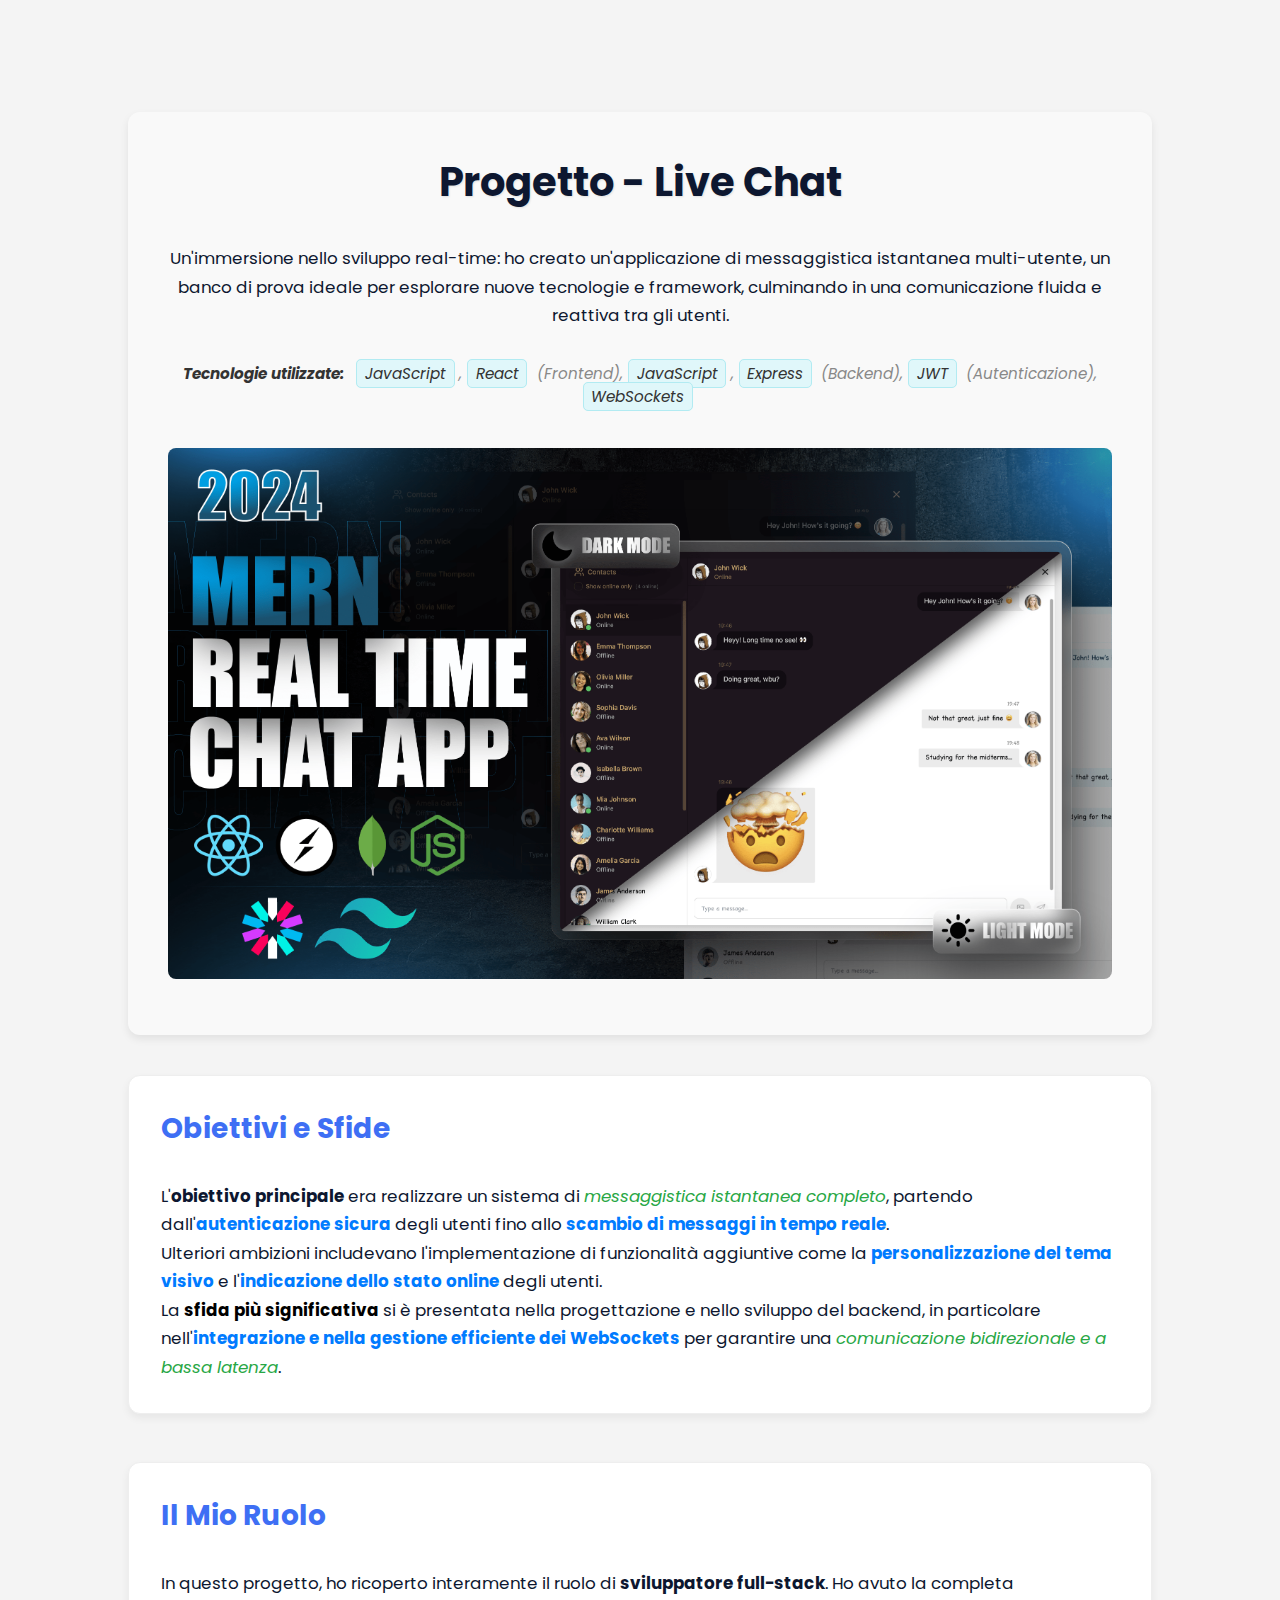
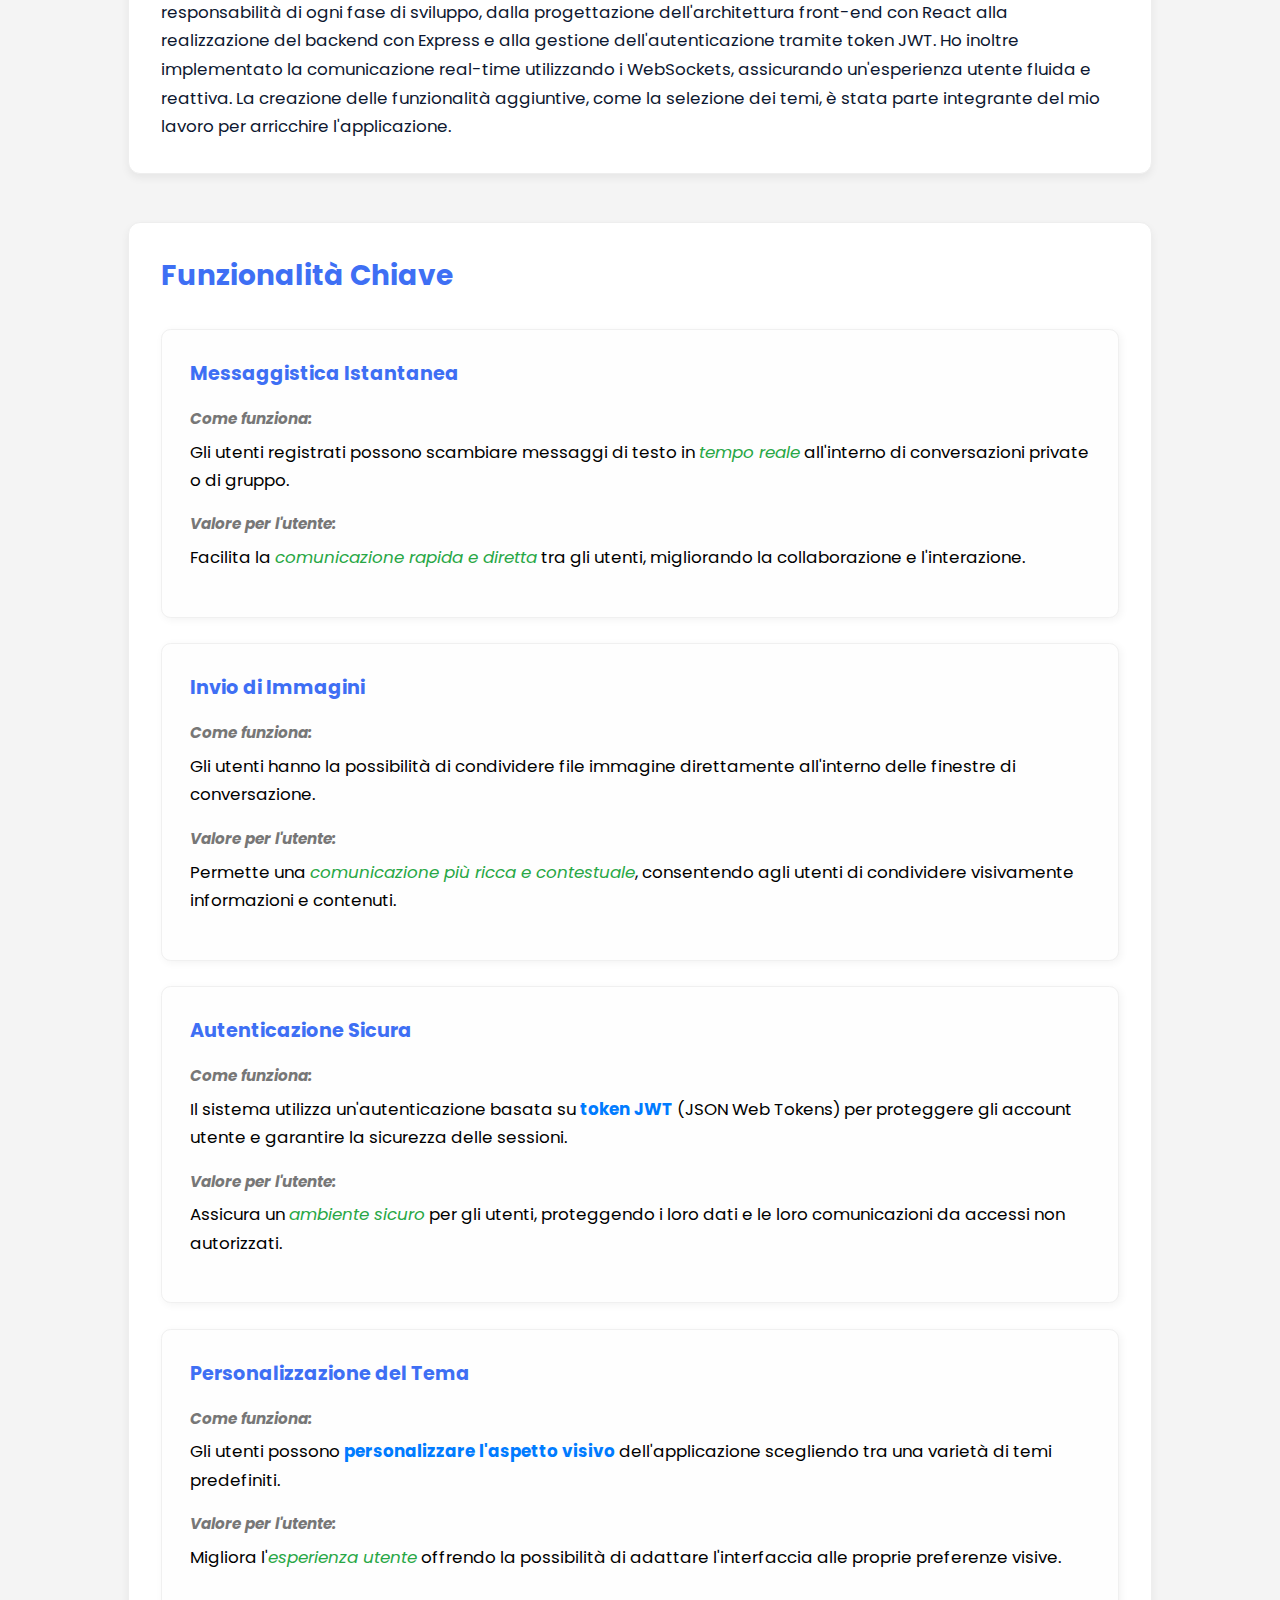
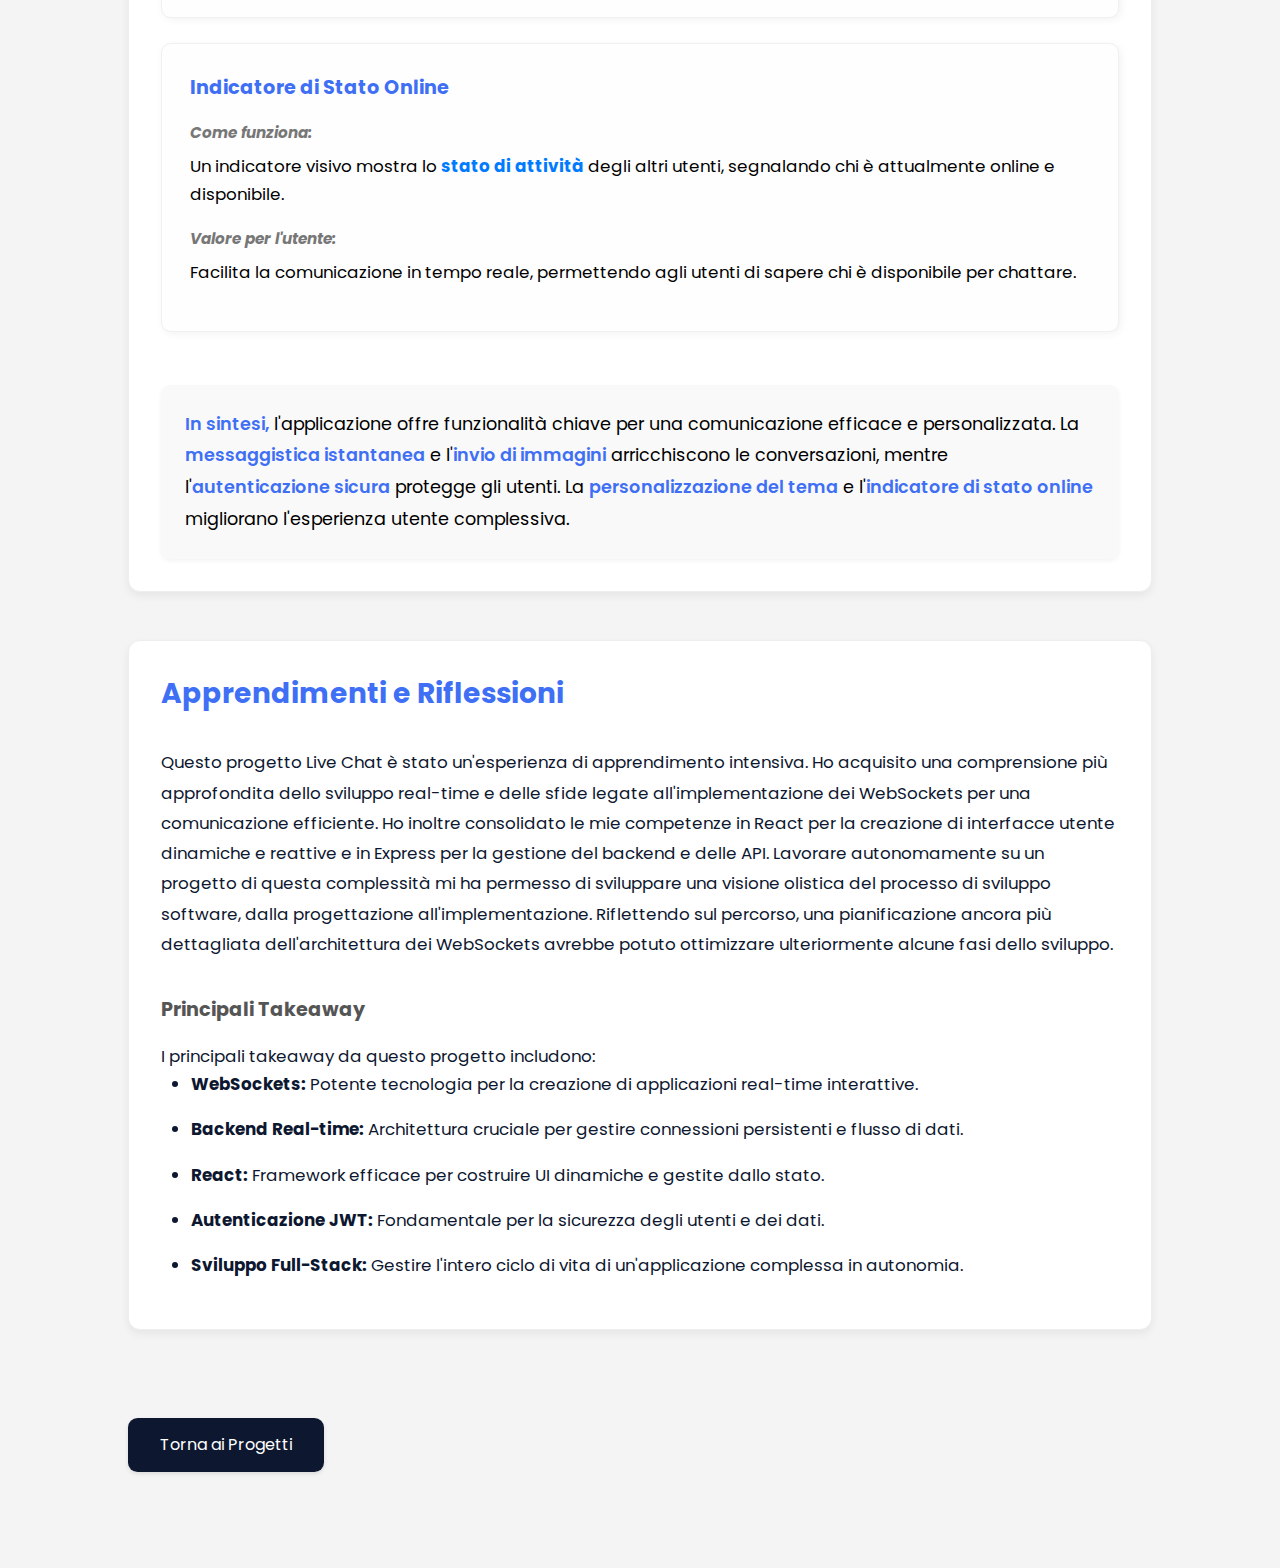
<file: page/chat.html>
<!DOCTYPE html>
<html lang="it">

    <head>
        <meta charset="UTF-8">
        <meta name="viewport" content="width=device-width, initial-scale=1.0">
        <link rel="stylesheet" href="../assets/css/base.css">
        <link rel="stylesheet" href="../assets/css/project.css">
        <title>Progetto - Live Chat</title>
    </head>

    <body>
        <main class="l-main">
            <section class="project section bd-grid">
                <div class="project__container">
                    <section class="project__overview">
                        <h1 class="project__title">Progetto - Live Chat</h1>
                        <p class="project__description">
                            Un'immersione nello sviluppo real-time: ho creato
                            un'applicazione di messaggistica istantanea multi-utente, un banco di prova ideale per
                            esplorare nuove tecnologie e framework, culminando in una comunicazione fluida e reattiva
                            tra gli utenti.
                        </p>
                        <p class="project__technologies">
                            <span class="tech-label">Tecnologie utilizzate:</span>
                            <span class="tech">JavaScript</span>,
                            <span class="tech">React</span> (<span class="tech-detail">Frontend</span>),
                            <span class="tech">JavaScript</span>,
                            <span class="tech">Express</span> (<span class="tech-detail">Backend</span>),
                            <span class="tech">JWT</span> (<span class="tech-detail">Autenticazione</span>),
                            <span class="tech">WebSockets</span>
                        </p>
                        <div class="img__container">
                            <img src="../assets/img/screenshot-for-readme.png"
                                alt="Schermata dell'applicazione Live Chat con utenti e messaggi">
                        </div>
                    </section>
            
                    <article class="project__detail-section">
                        <h2 class="project__detail-title">Obiettivi e Sfide</h2>
                        <div class="project__detail-text">
                            <p>L'<strong>obiettivo principale</strong> era realizzare un sistema di
                                <span class="benefit">messaggistica istantanea completo</span>, partendo dall'<span class="highlight">autenticazione sicura</span> degli utenti fino
                                allo <span class="highlight">scambio di messaggi in tempo reale</span>.
                            </p>
                            <p>Ulteriori ambizioni includevano l'implementazione
                                di funzionalità aggiuntive come la <span class="highlight">personalizzazione del tema visivo</span> e l'<span class="highlight">indicazione dello
                                    stato online</span> degli utenti.
                            </p>
                            <p>La <span class="challenge">sfida più significativa</span> si è presentata nella progettazione e
                                nello sviluppo del backend, in particolare nell'<span class="highlight">integrazione e nella gestione efficiente dei
                                    WebSockets</span> per garantire una <span class="benefit">comunicazione bidirezionale e a bassa latenza</span>.
                            </p>
                        </div>
                    </article>
            
                    <article class="project__detail-section">
                        <h2 class="project__detail-title">Il Mio Ruolo</h2>
                        <div class="project__detail-text">
                            <p>In questo progetto, ho ricoperto interamente il ruolo di
                                <strong>sviluppatore full-stack</strong>. Ho avuto la completa responsabilità di ogni
                                fase
                                di sviluppo, dalla progettazione dell'architettura front-end con React alla
                                realizzazione
                                del backend con Express e alla gestione dell'autenticazione tramite token JWT. Ho
                                inoltre
                                implementato la comunicazione real-time utilizzando i WebSockets, assicurando
                                un'esperienza utente fluida e reattiva. La creazione delle funzionalità aggiuntive, come
                                la selezione dei temi, è stata parte integrante del mio lavoro per arricchire
                                l'applicazione.
                            </p>
                        </div>
                    </article>
            
                    <article class="project__detail-section">
                        <h2 class="project__detail-title">Funzionalità Chiave</h2>
                        <div class="project__detail-text">
                            <div class="feature-list">
                                <div class="feature-item">
                                    <h3 class="feature-title">Messaggistica Istantanea</h3>
                                    <p class="feature-details-title">Come funziona:</p>
                                    <p class="feature-details-value">Gli utenti registrati possono scambiare messaggi di
                                        testo in <span class="benefit-inline">tempo reale</span> all'interno di conversazioni private o di gruppo.</p>
                                    <p class="feature-details-title">Valore per l'utente:</p>
                                    <p class="feature-details-value">Facilita la <span class="benefit-inline">comunicazione rapida e diretta</span> tra gli
                                        utenti, migliorando la collaborazione e l'interazione.</p>
                                </div>
            
                                <div class="feature-item">
                                    <h3 class="feature-title">Invio di Immagini</h3>
                                    <p class="feature-details-title">Come funziona:</p>
                                    <p class="feature-details-value">Gli utenti hanno la possibilità di condividere file
                                        immagine direttamente all'interno delle finestre di conversazione.</p>
                                    <p class="feature-details-title">Valore per l'utente:</p>
                                    <p class="feature-details-value">Permette una <span class="benefit-inline">comunicazione più ricca e contestuale</span>,
                                        consentendo agli utenti di condividere visivamente informazioni e contenuti.</p>
                                </div>
            
                                <div class="feature-item">
                                    <h3 class="feature-title">Autenticazione Sicura</h3>
                                    <p class="feature-details-title">Come funziona:</p>
                                    <p class="feature-details-value">Il sistema utilizza un'autenticazione basata su
                                        <span class="highlight">token JWT</span> (JSON Web Tokens) per proteggere gli account utente e garantire la
                                        sicurezza delle sessioni.</p>
                                    <p class="feature-details-title">Valore per l'utente:</p>
                                    <p class="feature-details-value">Assicura un <span class="benefit-inline">ambiente sicuro</span> per gli utenti,
                                        proteggendo i loro dati e le loro comunicazioni da accessi non autorizzati.</p>
                                </div>
            
                                <div class="feature-item">
                                    <h3 class="feature-title">Personalizzazione del Tema</h3>
                                    <p class="feature-details-title">Come funziona:</p>
                                    <p class="feature-details-value">Gli utenti possono <span class="highlight">personalizzare l'aspetto visivo</span>
                                        dell'applicazione scegliendo tra una varietà di temi predefiniti.</p>
                                    <p class="feature-details-title">Valore per l'utente:</p>
                                    <p class="feature-details-value">Migliora l'<span class="benefit-inline">esperienza utente</span> offrendo la
                                        possibilità di adattare l'interfaccia alle proprie preferenze visive.</p>
                                </div>
            
                                <div class="feature-item">
                                    <h3 class="feature-title">Indicatore di Stato Online</h3>
                                    <p class="feature-details-title">Come funziona:</p>
                                    <p class="feature-details-value">Un indicatore visivo mostra lo <span class="highlight">stato di attività</span>
                                        degli altri utenti, segnalando chi è attualmente online e disponibile.</p>
                                    <p class="feature-details-title">Valore per l'utente:</p>
                                    <p class="feature-details-value">Facilita la comunicazione in tempo reale,
                                        permettendo agli utenti di sapere chi è disponibile per chattare.</p>
                                </div>
                            </div>
            
                            <p class="summary"><strong>In sintesi,</strong> l'applicazione offre funzionalità chiave per
                                una comunicazione efficace e personalizzata. La <strong>messaggistica
                                    istantanea</strong> e l'<strong>invio di immagini</strong> arricchiscono le
                                conversazioni, mentre l'<strong>autenticazione sicura</strong> protegge gli utenti. La
                                <strong>personalizzazione del tema</strong> e l'<strong>indicatore di stato
                                    online</strong> migliorano l'esperienza utente complessiva.</p>
                        </div>
                    </article>
            
                    <article class="project__detail-section">
                        <h2 class="project__detail-title">Apprendimenti e Riflessioni</h2>
                        <div class="project__detail-text">
                            <p class="reflection-paragraph">Questo progetto Live Chat è stato un'esperienza di
                                apprendimento intensiva. Ho acquisito una comprensione più approfondita dello sviluppo
                                real-time e delle sfide legate all'implementazione dei WebSockets per una comunicazione
                                efficiente. Ho inoltre consolidato le mie competenze in React per la creazione di
                                interfacce utente dinamiche e reattive e in Express per la gestione del backend e delle
                                API. Lavorare autonomamente su un progetto di questa complessità mi ha permesso di
                                sviluppare una visione olistica del processo di sviluppo software, dalla progettazione
                                all'implementazione. Riflettendo sul percorso, una pianificazione ancora più dettagliata
                                dell'architettura dei WebSockets avrebbe potuto ottimizzare ulteriormente alcune fasi
                                dello sviluppo.
                            </p>
            
                            <h4 class="takeaways-title">Principali Takeaway</h4>
                            <p class="project__detail-text">I principali takeaway da questo progetto includono:</p>
                            <ul class="takeaways-list">
                                <li class="takeaways-item"><span class="strong-emphasis">WebSockets:</span> Potente
                                    tecnologia per la creazione di applicazioni real-time interattive.
                                </li>
                                <li class="takeaways-item"><span class="strong-emphasis">Backend Real-time:</span>
                                    Architettura cruciale per gestire connessioni persistenti e flusso di dati.
                                </li>
                                <li class="takeaways-item"><span class="strong-emphasis">React:</span> Framework
                                    efficace
                                    per costruire UI dinamiche e gestite dallo stato.
                                </li>
                                <li class="takeaways-item"><span class="strong-emphasis">Autenticazione JWT:</span>
                                    Fondamentale per la sicurezza degli utenti e dei dati.
                                </li>
                                <li class="takeaways-item"><span class="strong-emphasis">Sviluppo Full-Stack:</span>
                                    Gestire l'intero ciclo di vita di un'applicazione complessa in autonomia.
                                </li>
                            </ul>
                        </div>
                    </article>
            
                    <a href="/#projects" class="project__back-button">Torna ai Progetti</a>
                </div>
            </section>
        </main>
    </body>

</html>
</file>
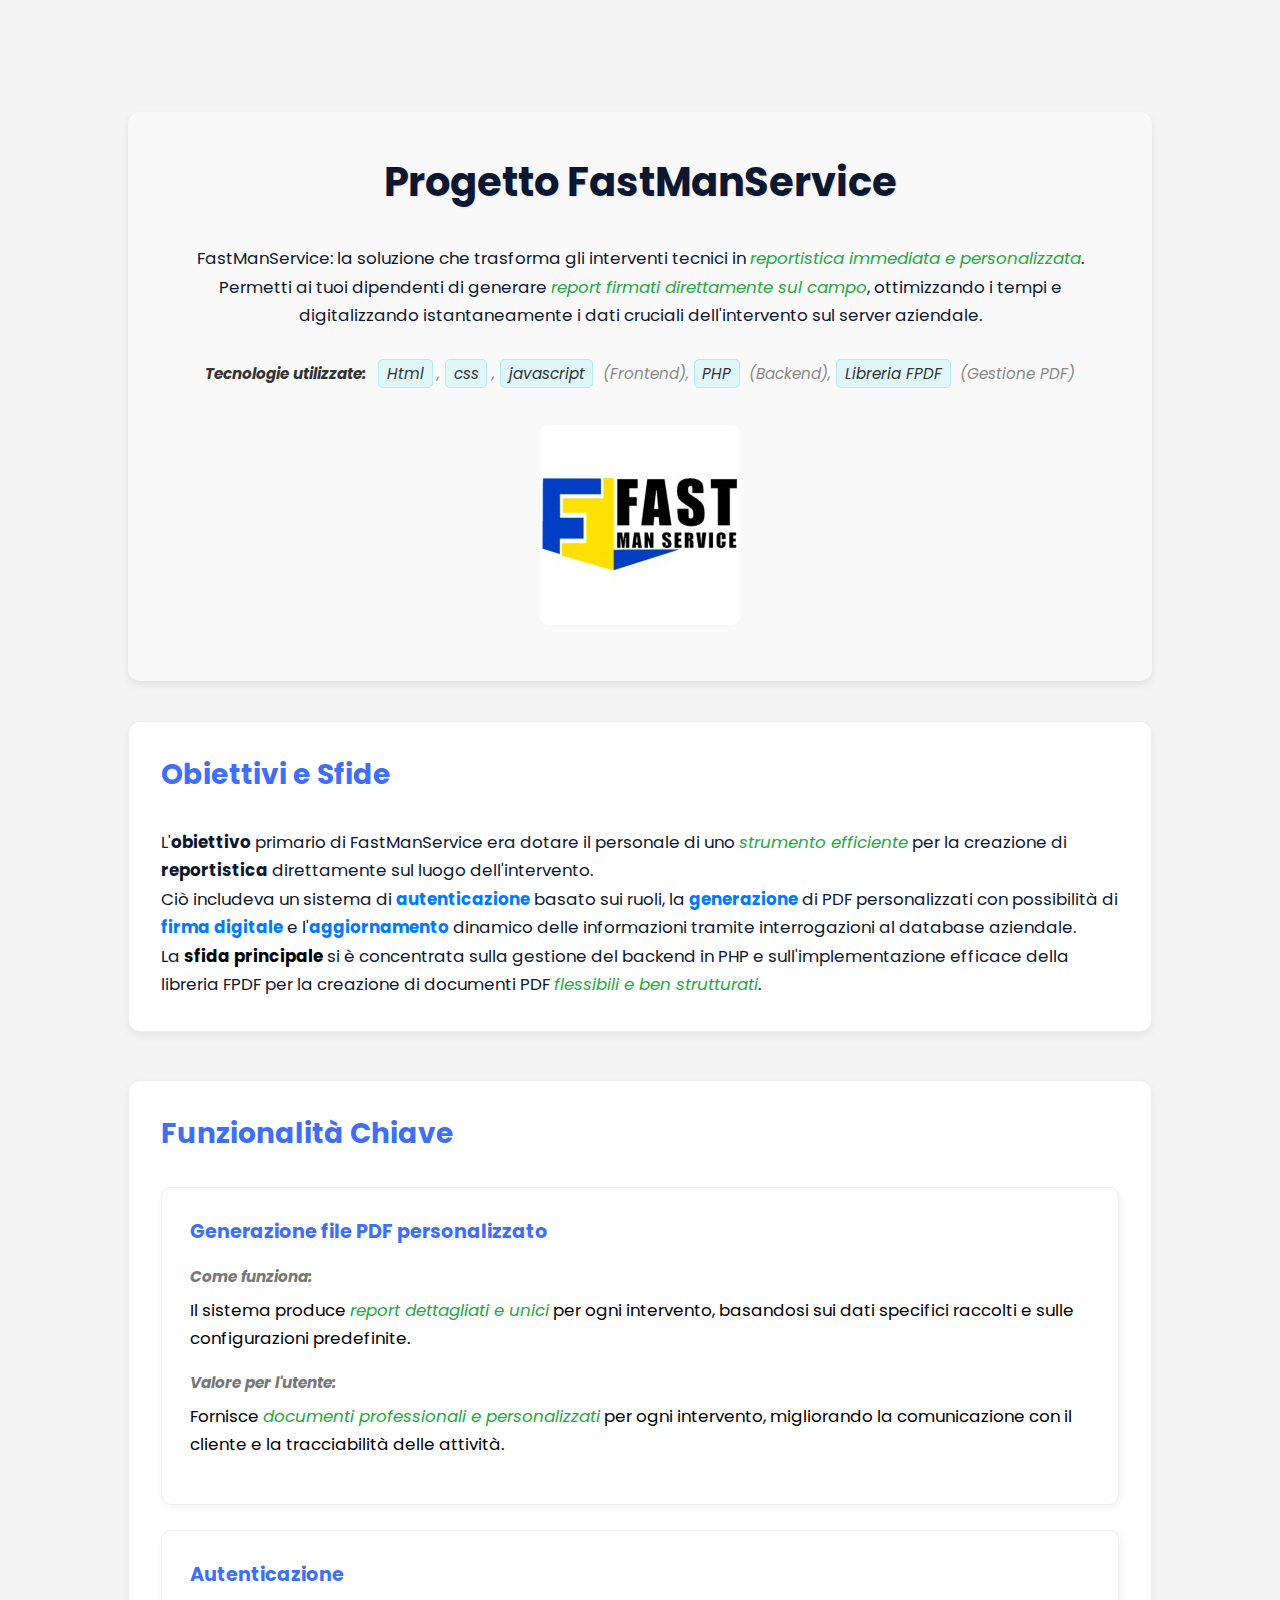
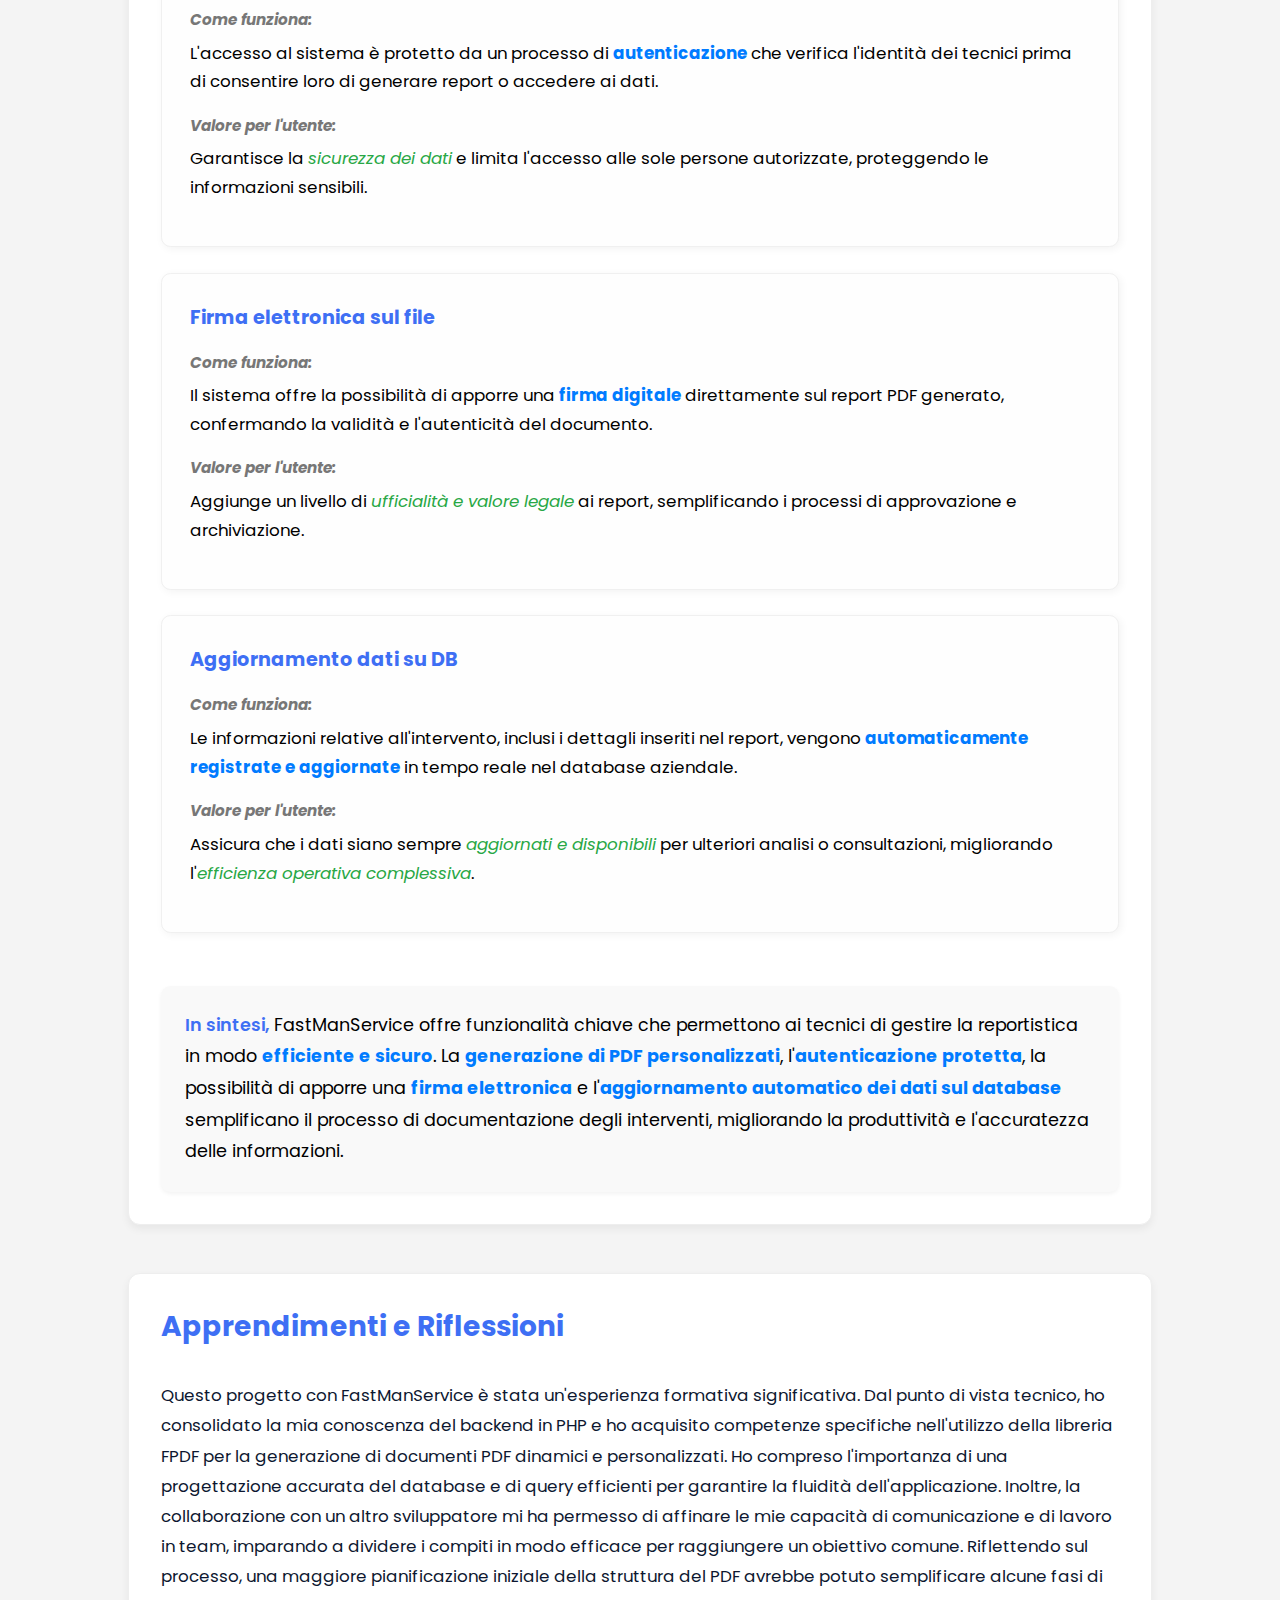
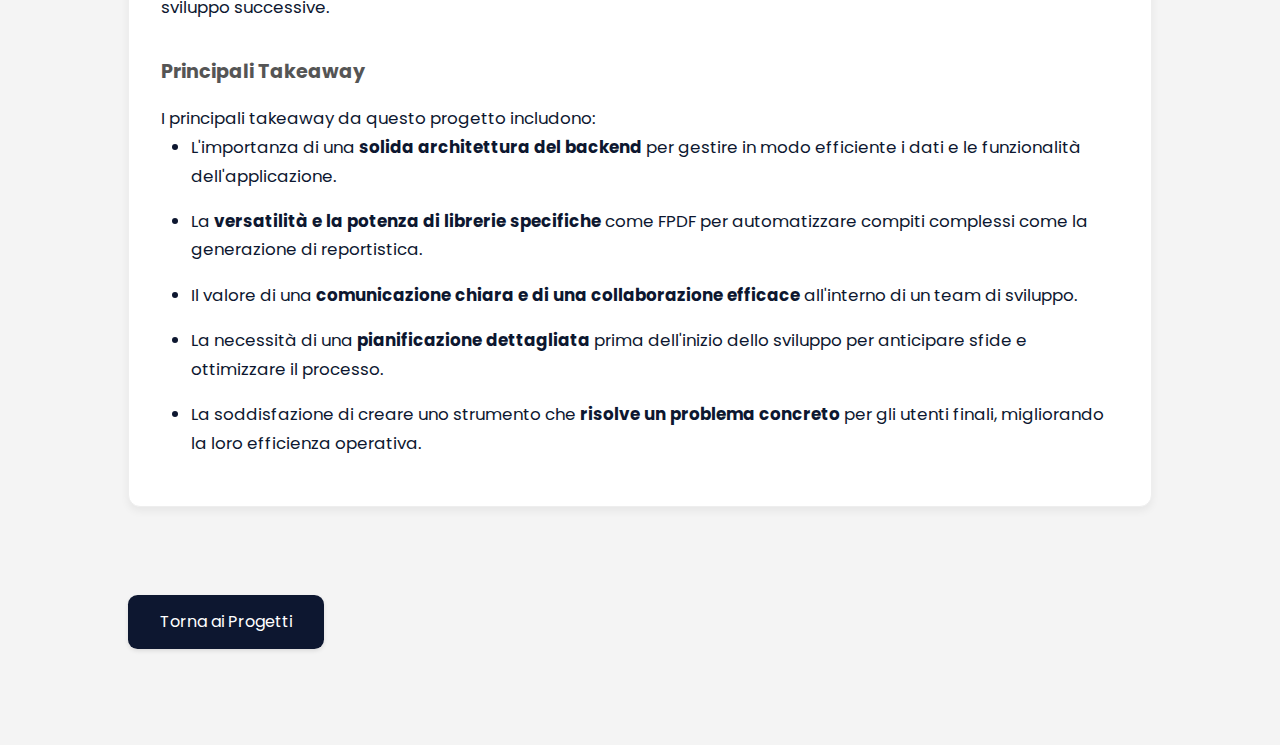
<file: page/fastmanservice.html>
<!DOCTYPE html>
<html lang="it">

    <head>
        <meta charset="UTF-8">
        <meta name="viewport" content="width=device-width, initial-scale=1.0">
        <link rel="stylesheet" href="../assets/css/base.css">
        <link rel="stylesheet" href="../assets/css/project.css">
        <title>Progetto - FastManService</title>
    </head>

    <body>
        <main class="l-main">
            <section class="project section bd-grid">
                <div class="project__container">
                    <section class="project__overview">
                        <h1 class="project__title">Progetto FastManService</h1>
                        <p class="project__description">
                            FastManService: la soluzione che trasforma gli interventi
                            tecnici in <span class="benefit">reportistica immediata e personalizzata</span>. Permetti ai tuoi dipendenti di generare
                            <span class="benefit">report firmati direttamente sul campo</span>, ottimizzando i tempi e digitalizzando istantaneamente
                            i dati cruciali dell'intervento sul server aziendale.
                        </p>
                        <p class="project__technologies">
                            <span class="tech-label">Tecnologie utilizzate:</span>
                            <span class="tech">Html</span>,
                            <span class="tech">css</span>,
                            <span class="tech">javascript</span> (<span class="tech-detail">Frontend</span>),
                            <span class="tech">PHP</span> (<span class="tech-detail">Backend</span>),
                            <span class="tech">Libreria FPDF</span> (<span class="tech-detail">Gestione PDF</span>)
                        </p>
                        <div class="img__container">
                            <img src="../assets/img/fastmanservice_logo.jpeg"
                                alt="Schermata principale dell'interfaccia di caricamento dati di FastManService">
                        </div>
                    </section>
            
                    <article class="project__detail-section">
                        <h2 class="project__detail-title">Obiettivi e Sfide</h2>
                        <div class="project__detail-text">
                            <p>L'<strong>obiettivo</strong> primario di FastManService era
                                dotare il personale di uno <span class="benefit">strumento efficiente</span> per la creazione di
                                <strong>reportistica</strong> direttamente sul luogo dell'intervento.
                            </p>
                            <p>Ciò includeva un sistema di <span class="highlight">autenticazione</span> basato sui ruoli, la
                                <span class="highlight">generazione</span> di PDF personalizzati con possibilità di
                                <span class="highlight">firma digitale</span> e l'<span class="highlight">aggiornamento</span> dinamico delle informazioni
                                tramite interrogazioni al database aziendale.
                            </p>
                            <p>La <span class="challenge">sfida principale</span> si è concentrata sulla gestione del backend in PHP e
                                sull'implementazione efficace della libreria FPDF per la creazione di documenti PDF
                                <span class="benefit">flessibili e ben strutturati</span>.
                            </p>
                        </div>
                    </article>
            
                    <article class="project__detail-section">
                        <h2 class="project__detail-title">Funzionalità Chiave</h2>
                        <div class="project__detail-text">
                            <div class="feature-list">
                                <div class="feature-item">
                                    <h3 class="feature-title">Generazione file PDF personalizzato</h3>
                                    <p class="feature-details-title">Come funziona:</p>
                                    <p class="feature-details-value">Il sistema produce <span class="benefit-inline">report dettagliati e unici</span> per
                                        ogni intervento,
                                        basandosi sui dati specifici raccolti e sulle configurazioni predefinite.</p>
                                    <p class="feature-details-title">Valore per l'utente:</p>
                                    <p class="feature-details-value">Fornisce <span class="benefit-inline">documenti professionali e personalizzati</span>
                                        per ogni
                                        intervento, migliorando la comunicazione con il cliente e la tracciabilità delle
                                        attività.</p>
                                </div>
            
                                <div class="feature-item">
                                    <h3 class="feature-title">Autenticazione</h3>
                                    <p class="feature-details-title">Come funziona:</p>
                                    <p class="feature-details-value">L'accesso al sistema è protetto da un processo di
                                        <span class="highlight">autenticazione</span>
                                        che verifica l'identità dei tecnici prima di consentire loro di generare report
                                        o accedere ai
                                        dati.</p>
                                    <p class="feature-details-title">Valore per l'utente:</p>
                                    <p class="feature-details-value">Garantisce la <span class="benefit-inline">sicurezza dei dati</span> e limita l'accesso
                                        alle sole
                                        persone autorizzate, proteggendo le informazioni sensibili.</p>
                                </div>
            
                                <div class="feature-item">
                                    <h3 class="feature-title">Firma elettronica sul file</h3>
                                    <p class="feature-details-title">Come funziona:</p>
                                    <p class="feature-details-value">Il sistema offre la possibilità di apporre una
                                        <span class="highlight">firma digitale</span>
                                        direttamente sul report PDF generato, confermando la validità e l'autenticità
                                        del documento.</p>
                                    <p class="feature-details-title">Valore per l'utente:</p>
                                    <p class="feature-details-value">Aggiunge un livello di <span class="benefit-inline">ufficialità e valore legale</span>
                                        ai report,
                                        semplificando i processi di approvazione e archiviazione.</p>
                                </div>
            
                                <div class="feature-item">
                                    <h3 class="feature-title">Aggiornamento dati su DB</h3>
                                    <p class="feature-details-title">Come funziona:</p>
                                    <p class="feature-details-value">Le informazioni relative all'intervento, inclusi i
                                        dettagli
                                        inseriti nel report, vengono <span class="highlight">automaticamente registrate e aggiornate</span> in tempo
                                        reale nel database
                                        aziendale.</p>
                                    <p class="feature-details-title">Valore per l'utente:</p>
                                    <p class="feature-details-value">Assicura che i dati siano sempre <span class="benefit-inline">aggiornati e
                                        disponibili</span> per
                                        ulteriori analisi o consultazioni, migliorando l'<span class="benefit-inline">efficienza operativa
                                        complessiva</span>.</p>
                                </div>
                            </div>
            
                            <p class="summary"><strong>In sintesi,</strong> FastManService offre funzionalità chiave che
                                permettono
                                ai tecnici di gestire la reportistica in modo <span class="key-benefit">efficiente e sicuro</span>. La
                                <span class="key-benefit">generazione di PDF personalizzati</span>, l'<span class="key-benefit">autenticazione
                                    protetta</span>, la
                                possibilità di apporre una <span class="key-benefit">firma elettronica</span> e l'<span class="key-benefit">aggiornamento
                                    automatico dei
                                    dati sul database</span> semplificano il processo di documentazione degli
                                interventi, migliorando
                                la produttività e l'accuratezza delle informazioni.
                            </p>
                        </div>
                    </article>
            
                    <article class="project__detail-section">
                        <h2 class="project__detail-title">Apprendimenti e Riflessioni</h2>
                        <div class="project__detail-text">
                            <p class="reflection-paragraph">Questo progetto con FastManService è stata un'esperienza
                                formativa significativa. Dal punto di vista tecnico, ho consolidato la mia conoscenza
                                del backend in PHP e ho acquisito competenze specifiche nell'utilizzo della libreria
                                FPDF
                                per la generazione di documenti PDF dinamici e personalizzati. Ho compreso l'importanza
                                di una
                                progettazione accurata del database e di query efficienti per garantire la fluidità
                                dell'applicazione. Inoltre, la collaborazione con un altro sviluppatore mi ha permesso
                                di
                                affinare le mie capacità di comunicazione e di lavoro in team, imparando a dividere i
                                compiti in modo efficace per raggiungere un obiettivo comune. Riflettendo sul processo,
                                una
                                maggiore pianificazione iniziale della struttura del PDF avrebbe potuto semplificare
                                alcune
                                fasi di sviluppo successive.
                            </p>
            
                            <h4 class="takeaways-title">Principali Takeaway</h4>
                            <p class="project__detail-text">I principali takeaway da questo progetto includono:</p>
                            <ul class="takeaways-list">
                                <li class="takeaways-item">L'importanza di una <span class="strong-emphasis">solida architettura del backend</span> per gestire in
                                    modo
                                    efficiente i dati e le funzionalità dell'applicazione.
                                </li>
                                <li class="takeaways-item">La <span class="strong-emphasis">versatilità e la potenza di librerie specifiche</span> come FPDF per
                                    automatizzare
                                    compiti complessi come la generazione di reportistica.
                                </li>
                                <li class="takeaways-item">Il valore di una <span class="strong-emphasis">comunicazione chiara e di una collaborazione
                                        efficace</span>
                                    all'interno di un team di sviluppo.
                                </li>
                                <li class="takeaways-item">La necessità di una <span class="strong-emphasis">pianificazione dettagliata</span> prima dell'inizio
                                    dello sviluppo
                                    per anticipare sfide e ottimizzare il processo.
                                </li>
                                <li class="takeaways-item">La soddisfazione di creare uno strumento che <span class="strong-emphasis">risolve un problema
                                        concreto</span> per
                                    gli utenti finali, migliorando la loro efficienza operativa.
                                </li>
                            </ul>
                        </div>
                    </article>
            
                    <a href="/#projects" class="project__back-button">Torna ai Progetti</a>
                </div>
            </section>
        </main>
    </body>

</html>
</file>
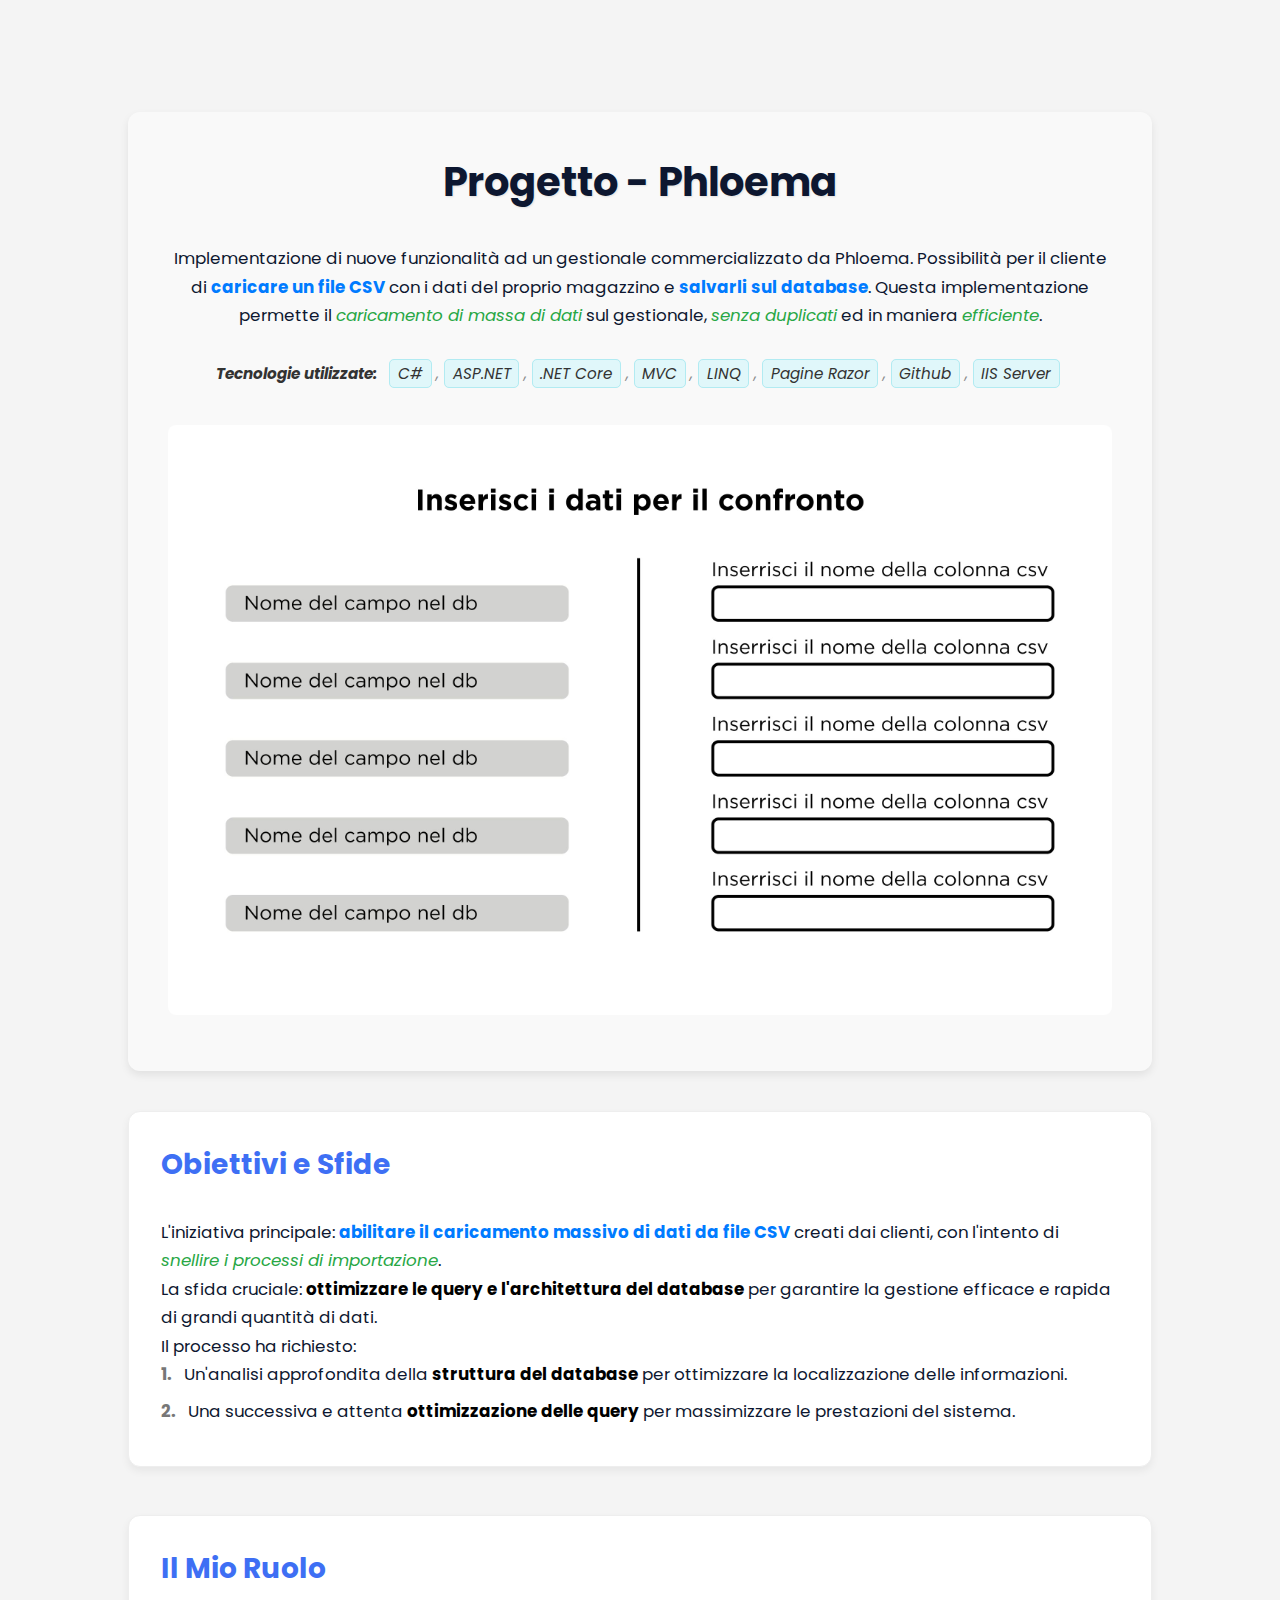
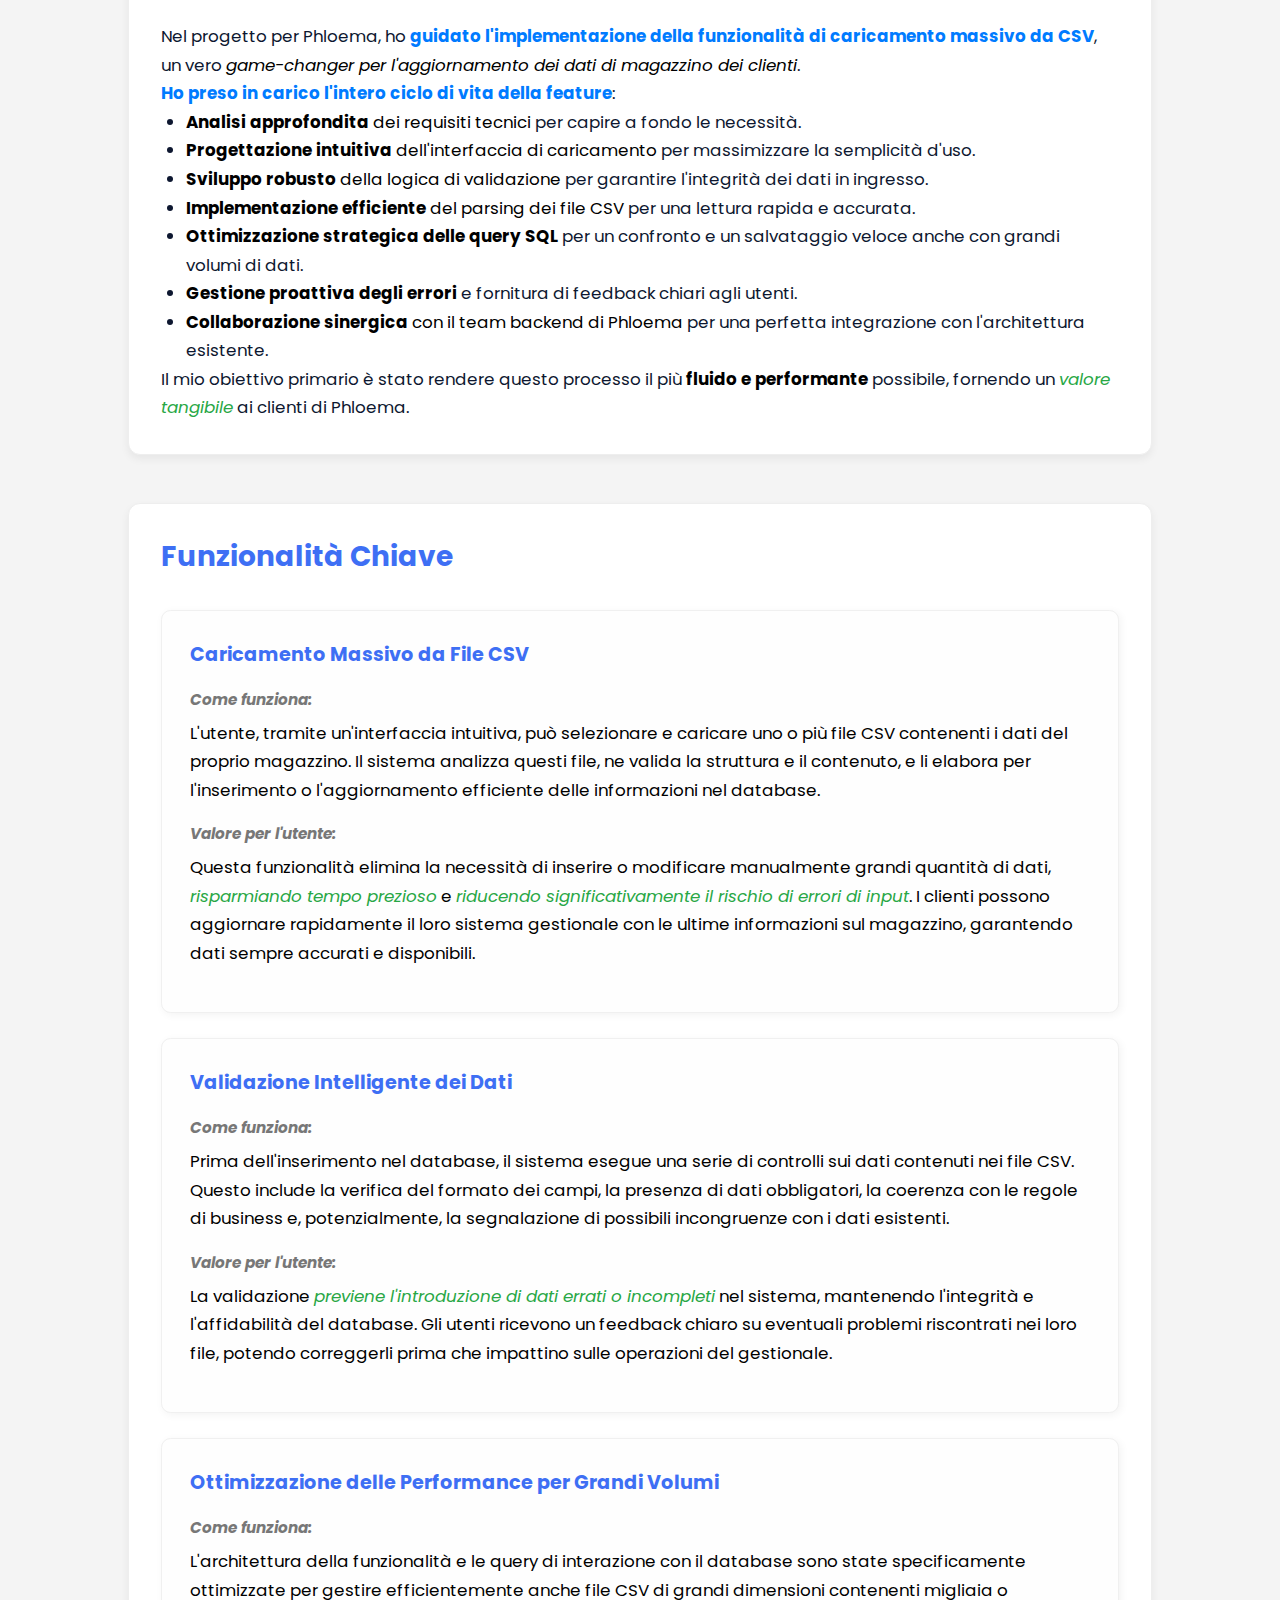
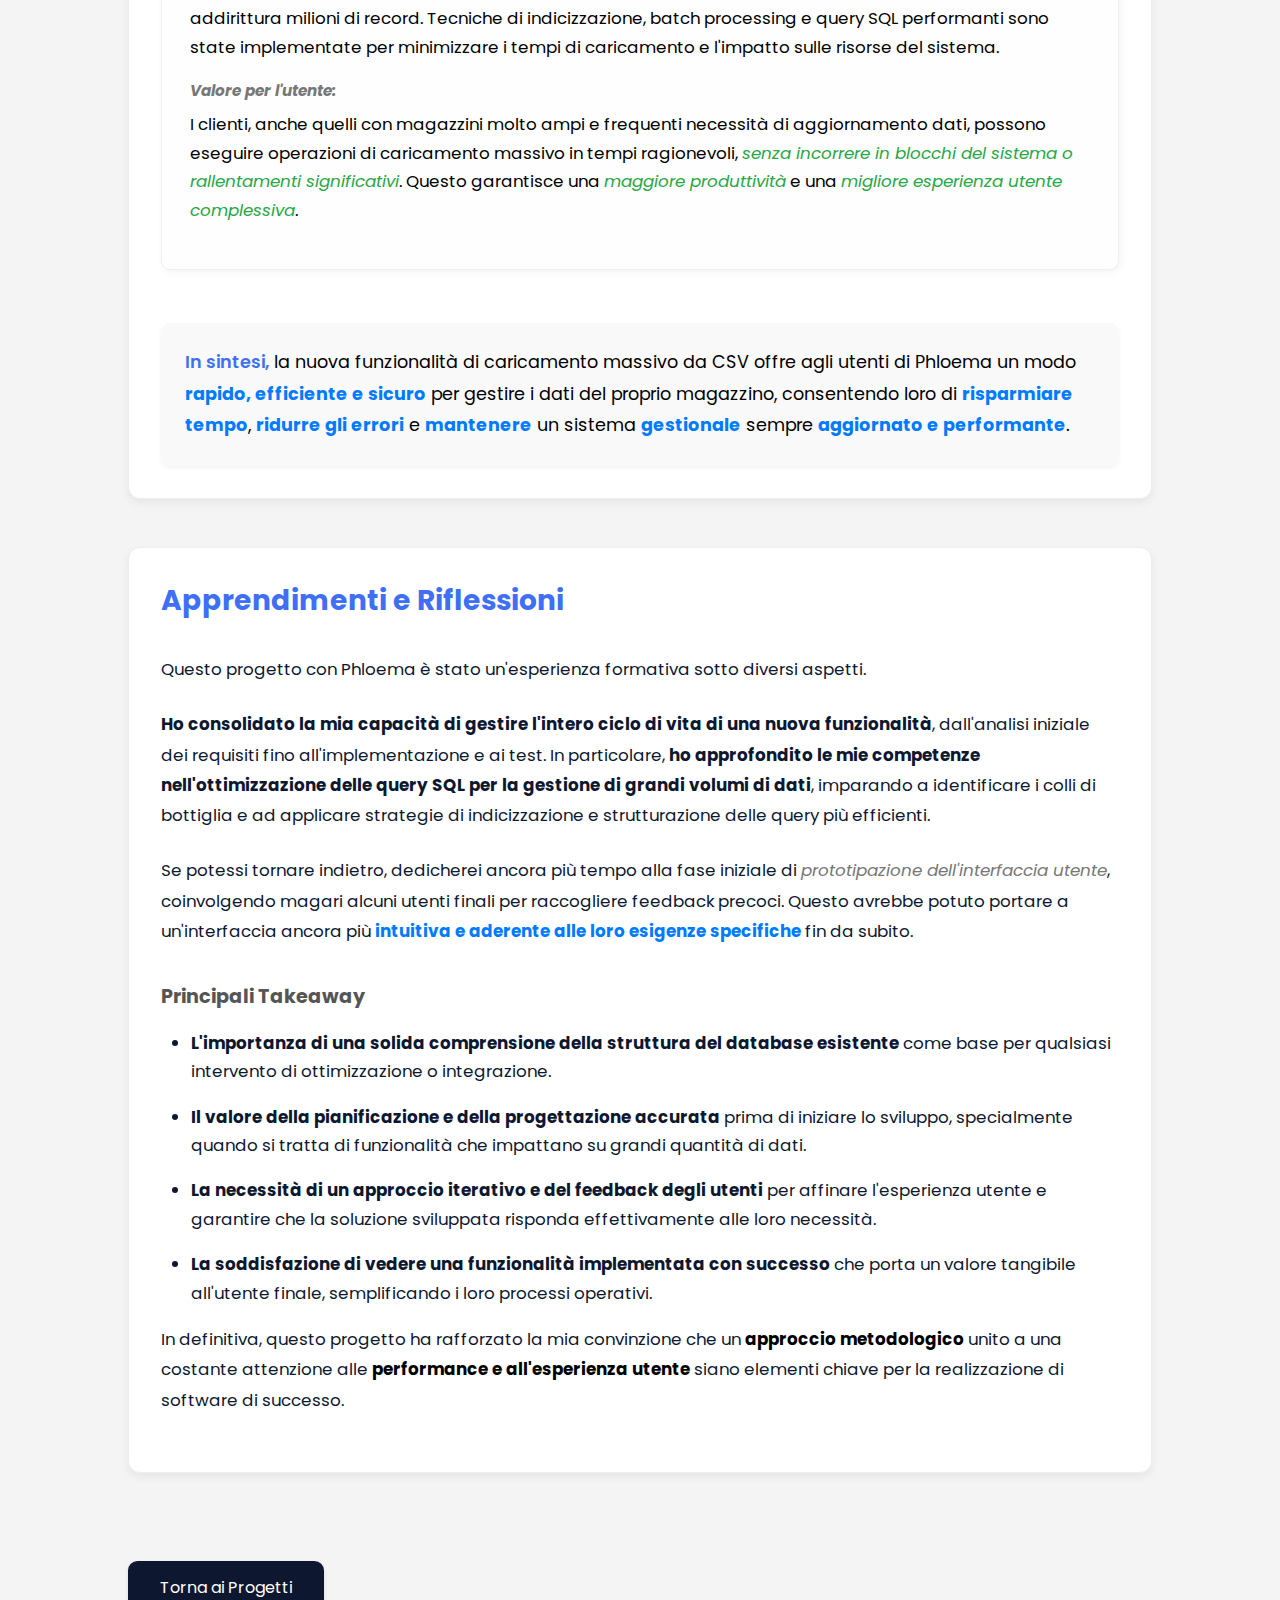
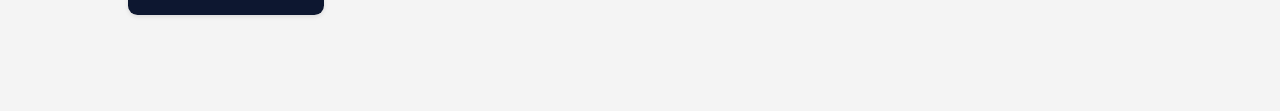
<file: page/phloema.html>
<!DOCTYPE html>
<html lang="it">

    <head>
        <meta charset="UTF-8">
        <meta name="viewport" content="width=device-width, initial-scale=1.0">
        <link rel="stylesheet" href="../assets/css/base.css">
        <link rel="stylesheet" href="../assets/css/project.css">
        <title>Progetto - Phloema</title>
    </head>

    <body>
        <main class="l-main">
            <section class="project section bd-grid">
                <div class="project__container">
                    <section class="project__overview">
                        <h1 class="project__title">Progetto - Phloema</h1>
                        <p class="project__description">
                            Implementazione di nuove funzionalità ad un gestionale commercializzato da Phloema.
                            Possibilità per il cliente di <span class="highlight">caricare un file CSV</span> con i dati
                            del proprio magazzino e <span class="highlight">salvarli sul database</span>.
                            Questa implementazione permette il <span class="benefit">caricamento di massa di dati</span> sul
                            gestionale, <span class="benefit">senza duplicati</span> ed in maniera <span class="benefit">efficiente</span>.
                        </p>
                        <p class="project__technologies">
                            <span class="tech-label">Tecnologie utilizzate:</span>
                            <span class="tech">C#</span>,
                            <span class="tech">ASP.NET</span>,
                            <span class="tech">.NET Core</span>,
                            <span class="tech">MVC</span>,
                            <span class="tech">LINQ</span>,
                            <span class="tech">Pagine Razor</span>,
                            <span class="tech">Github</span>,
                            <span class="tech">IIS Server</span>
                        </p>
                        <div class="img__container">
                            <img src="../assets/img/spr-phloema-light-large.jpg"
                                alt="Schermata principale dell'interfaccia di caricamento dati di Phloema">
                        </div>
                    </section>
            
                    <article class="project__detail-section">
                        <h2 class="project__detail-title">Obiettivi e Sfide</h2>
                        <div class="project__detail-text">
                            <p>
                                L'iniziativa principale: <span class="highlight">abilitare il caricamento massivo di dati da file CSV</span> creati dai clienti, con l'intento di <span class="benefit">snellire i processi di importazione</span>.
                            </p>
                            <p>
                                La sfida cruciale: <span class="challenge">ottimizzare le query e l'architettura del database</span> per garantire la gestione efficace e rapida di grandi quantità di dati.
                            </p>
                            <p>
                                Il processo ha richiesto:
                                <ul class="process-steps">
                                    <li><span class="step-number">1.</span> Un'analisi approfondita della <span class="step-focus">struttura del database</span> per ottimizzare la localizzazione delle informazioni.</li>
                                    <li><span class="step-number">2.</span> Una successiva e attenta <span class="step-focus">ottimizzazione delle query</span> per massimizzare le prestazioni del sistema.</li>
                                </ul>
                            </p>
                        </div>
                    </article>
            
                    <article class="project__detail-section">
                        <h2 class="project__detail-title">Il Mio Ruolo</h2>
                        <div class="project__detail-text">
                            <p>Nel progetto per Phloema, ho <span class="role-emphasis">guidato l'implementazione della funzionalità di caricamento massivo da CSV</span>, un vero <span class="impact-emphasis">game-changer per l'aggiornamento dei dati di magazzino dei clienti</span>.</p>
                            <p><span class="role-emphasis">Ho preso in carico l'intero ciclo di vita della feature</span>:</p>
                            <ul class="my-responsibilities">
                                <li><span class="responsibility-item"><strong>Analisi approfondita</strong> dei requisiti tecnici</span> per capire a fondo le necessità.</li>
                                <li><span class="responsibility-item"><strong>Progettazione intuitiva</strong> dell'interfaccia di caricamento</span> per massimizzare la semplicità d'uso.</li>
                                <li><span class="responsibility-item"><strong>Sviluppo robusto</strong> della logica di validazione</span> per garantire l'integrità dei dati in ingresso.</li>
                                <li><span class="responsibility-item"><strong>Implementazione efficiente</strong> del parsing dei file CSV</span> per una lettura rapida e accurata.</li>
                                <li><span class="responsibility-item"><strong>Ottimizzazione strategica delle query SQL</strong></span> per un confronto e un salvataggio veloce anche con grandi volumi di dati.</li>
                                <li><span class="responsibility-item"><strong>Gestione proattiva degli errori</strong></span> e fornitura di feedback chiari agli utenti.</li>
                                <li><span class="responsibility-item"><strong>Collaborazione sinergica</strong> con il team backend di Phloema</span> per una perfetta integrazione con l'architettura esistente.</li>
                            </ul>
                            <p>Il mio obiettivo primario è stato rendere questo processo il più <span class="emphasis">fluido e performante</span> possibile, fornendo un <span class="value-emphasis">valore tangibile</span> ai clienti di Phloema.</p>
                        </div>
                    </article>
            
                    <article class="project__detail-section">
                        <h2 class="project__detail-title">Funzionalità Chiave</h2>
                        <div class="project__detail-text">
                            <div class="feature-list">
                                <div class="feature-item">
                                    <h3 class="feature-title">Caricamento Massivo da File CSV</h3>
                                    <p class="feature-details-title">Come funziona:</p>
                                    <p class="feature-details-value">L'utente, tramite un'interfaccia intuitiva, può selezionare e caricare uno o più file CSV contenenti i dati del proprio magazzino. Il sistema analizza questi file, ne valida la struttura e il contenuto, e li elabora per l'inserimento o l'aggiornamento efficiente delle informazioni nel database.</p>
                                    <p class="feature-details-title">Valore per l'utente:</p>
                                    <p class="feature-details-value">Questa funzionalità elimina la necessità di inserire o modificare manualmente grandi quantità di dati, <span class="benefit-inline">risparmiando tempo prezioso</span> e <span class="benefit-inline">riducendo significativamente il rischio di errori di input</span>. I clienti possono aggiornare rapidamente il loro sistema gestionale con le ultime informazioni sul magazzino, garantendo dati sempre accurati e disponibili.</p>
                                </div>
            
                                <div class="feature-item">
                                    <h3 class="feature-title">Validazione Intelligente dei Dati</h3>
                                    <p class="feature-details-title">Come funziona:</p>
                                    <p class="feature-details-value">Prima dell'inserimento nel database, il sistema esegue una serie di controlli sui dati contenuti nei file CSV. Questo include la verifica del formato dei campi, la presenza di dati obbligatori, la coerenza con le regole di business e, potenzialmente, la segnalazione di possibili incongruenze con i dati esistenti.</p>
                                    <p class="feature-details-title">Valore per l'utente:</p>
                                    <p class="feature-details-value">La validazione <span class="benefit-inline">previene l'introduzione di dati errati o incompleti</span> nel sistema, mantenendo l'integrità e l'affidabilità del database. Gli utenti ricevono un feedback chiaro su eventuali problemi riscontrati nei loro file, potendo correggerli prima che impattino sulle operazioni del gestionale.</p>
                                </div>
            
                                <div class="feature-item">
                                    <h3 class="feature-title">Ottimizzazione delle Performance per Grandi Volumi</h3>
                                    <p class="feature-details-title">Come funziona:</p>
                                    <p class="feature-details-value">L'architettura della funzionalità e le query di interazione con il database sono state specificamente ottimizzate per gestire efficientemente anche file CSV di grandi dimensioni contenenti migliaia o addirittura milioni di record. Tecniche di indicizzazione, batch processing e query SQL performanti sono state implementate per minimizzare i tempi di caricamento e l'impatto sulle risorse del sistema.</p>
                                    <p class="feature-details-title">Valore per l'utente:</p>
                                    <p class="feature-details-value">I clienti, anche quelli con magazzini molto ampi e frequenti necessità di aggiornamento dati, possono eseguire operazioni di caricamento massivo in tempi ragionevoli, <span class="benefit-inline">senza incorrere in blocchi del sistema o rallentamenti significativi</span>. Questo garantisce una <span class="benefit-inline">maggiore produttività</span> e una <span class="benefit-inline">migliore esperienza utente complessiva</span>.</p>
                                </div>
                            </div>
            
                            <p class="summary"> <strong>In sintesi,</strong> la nuova funzionalità di caricamento massivo da CSV offre agli utenti di Phloema un modo <span class="key-benefit">rapido, efficiente e sicuro</span> per gestire i dati del proprio magazzino, consentendo loro di <span class="key-benefit">risparmiare tempo</span>, <span class="key-benefit">ridurre gli errori</span> e <span class="key-benefit">mantenere</span> un sistema <span class="key-benefit">gestionale</span> sempre <span class="key-benefit">aggiornato e performante</span>.</p>
                        </div>
                    </article>
            
                    <article class="project__detail-section">
                        <h2 class="project__detail-title">Apprendimenti e Riflessioni</h2>
                        <div class="project__detail-text">
                            <p class="reflection-paragraph">Questo progetto con Phloema è stato un'esperienza formativa sotto diversi aspetti.</p>
                            <p class="reflection-paragraph">
                                <span class="strong-emphasis">Ho consolidato la mia capacità di gestire l'intero ciclo di vita di una nuova funzionalità</span>, dall'analisi iniziale dei requisiti fino all'implementazione e ai test. In particolare, <span class="strong-emphasis">ho approfondito le mie competenze nell'ottimizzazione delle query SQL per la gestione di grandi volumi di dati</span>, imparando a identificare i colli di bottiglia e ad applicare strategie di indicizzazione e strutturazione delle query più efficienti.
                            </p>
            
                            <p class="reflection-paragraph">
                                Se potessi tornare indietro, dedicherei ancora più tempo alla fase iniziale di <span class="improvement-area">prototipazione dell'interfaccia utente</span>, coinvolgendo magari alcuni utenti finali per raccogliere feedback precoci. Questo avrebbe potuto portare a un'interfaccia ancora più <span class="improvement-goal">intuitiva e aderente alle loro esigenze specifiche</span> fin da subito.
                            </p>
            
                            <h4 class="takeaways-title">Principali Takeaway</h4>
                            <ul class="takeaways-list">
                                <li class="takeaways-item"><span class="strong-emphasis">L'importanza di una solida comprensione della struttura del database esistente</span> come base per qualsiasi intervento di ottimizzazione o integrazione.</li>
                                <li class="takeaways-item"><span class="strong-emphasis">Il valore della pianificazione e della progettazione accurata</span> prima di iniziare lo sviluppo, specialmente quando si tratta di funzionalità che impattano su grandi quantità di dati.</li>
                                <li class="takeaways-item"><span class="strong-emphasis">La necessità di un approccio iterativo e del feedback degli utenti</span> per affinare l'esperienza utente e garantire che la soluzione sviluppata risponda effettivamente alle loro necessità.</li>
                                <li class="takeaways-item"><span class="strong-emphasis">La soddisfazione di vedere una funzionalità implementata con successo</span> che porta un valore tangibile all'utente finale, semplificando i loro processi operativi.</li>
                            </ul>
            
                            <p class="reflection-paragraph">In definitiva, questo progetto ha rafforzato la mia convinzione che un <span class="key-principle">approccio metodologico</span> unito a una costante attenzione alle <span class="key-principle">performance e all'esperienza utente</span> siano elementi chiave per la realizzazione di software di successo.</p>
                        </div>
                    </article>
            
                    <a href="/#projects" class="project__back-button">Torna ai Progetti</a>
                </div>
            </section>
        </main>
    </body>

</html>
</file>
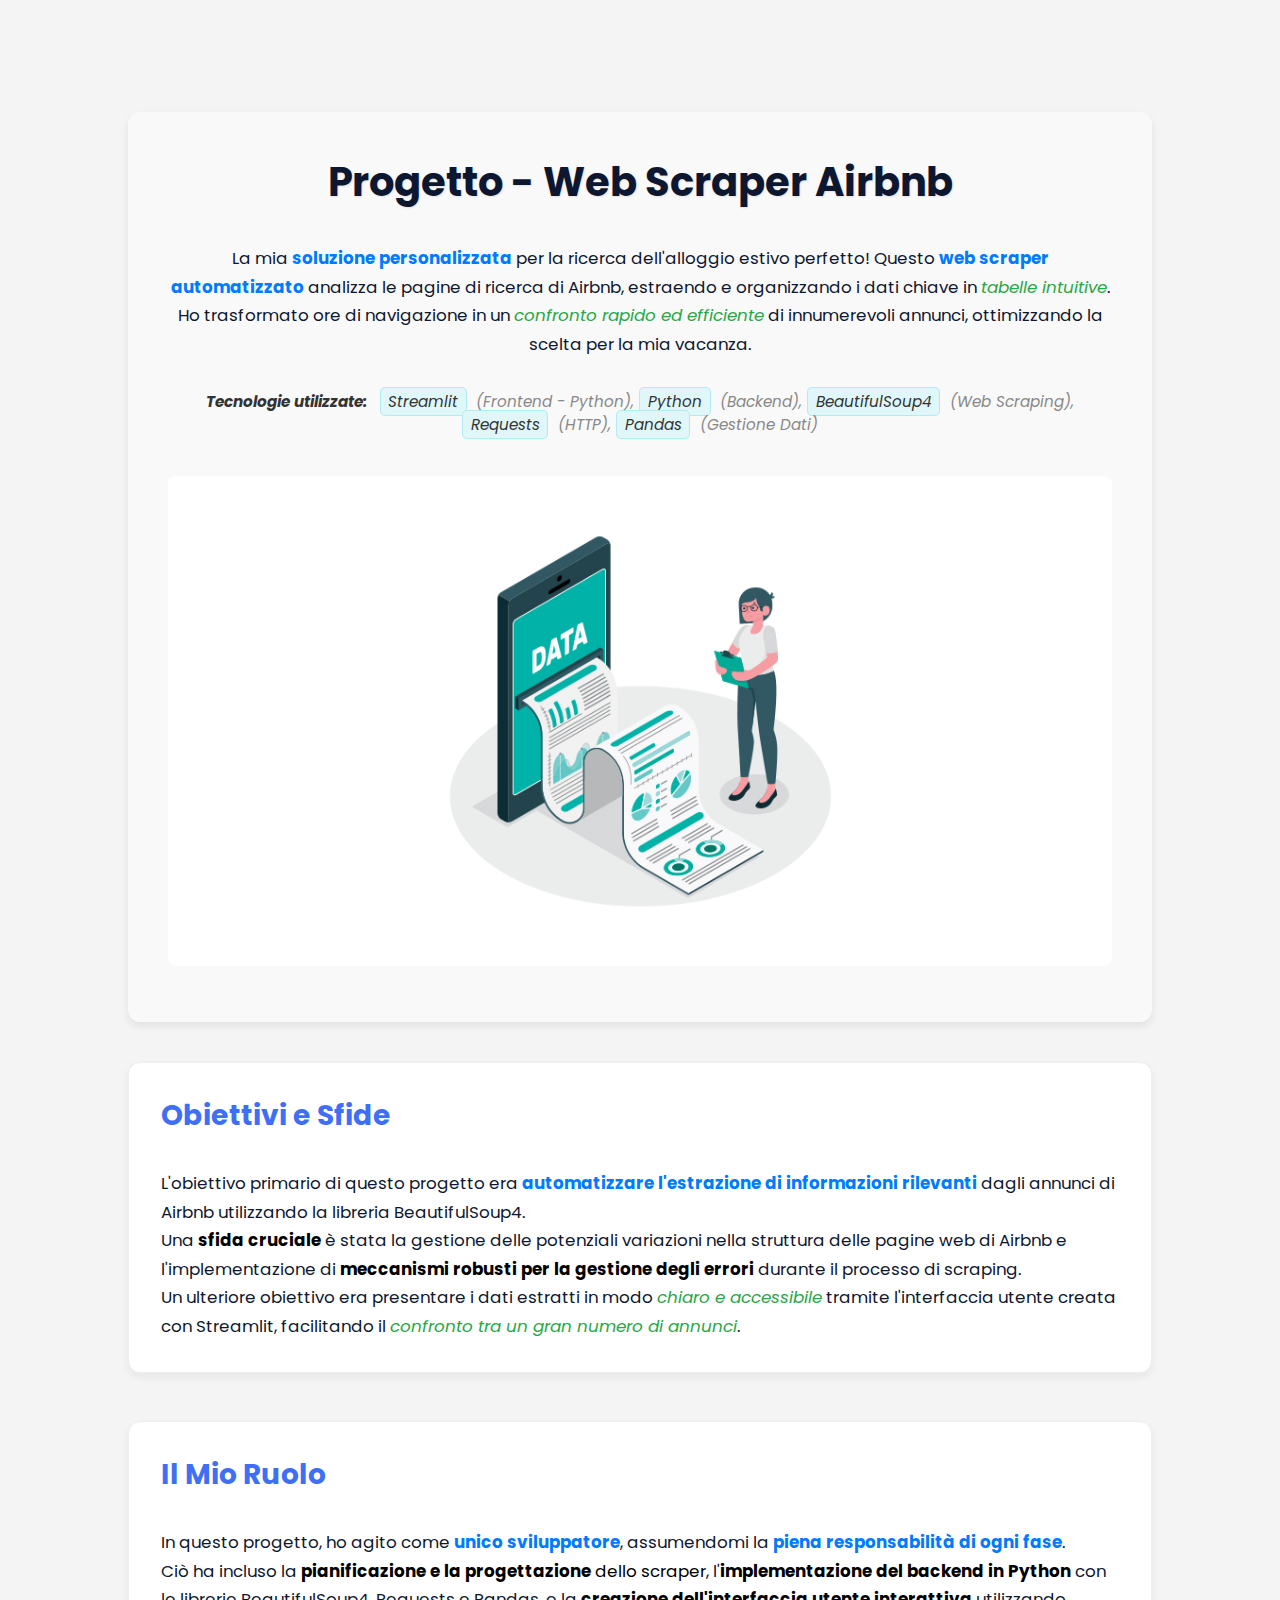
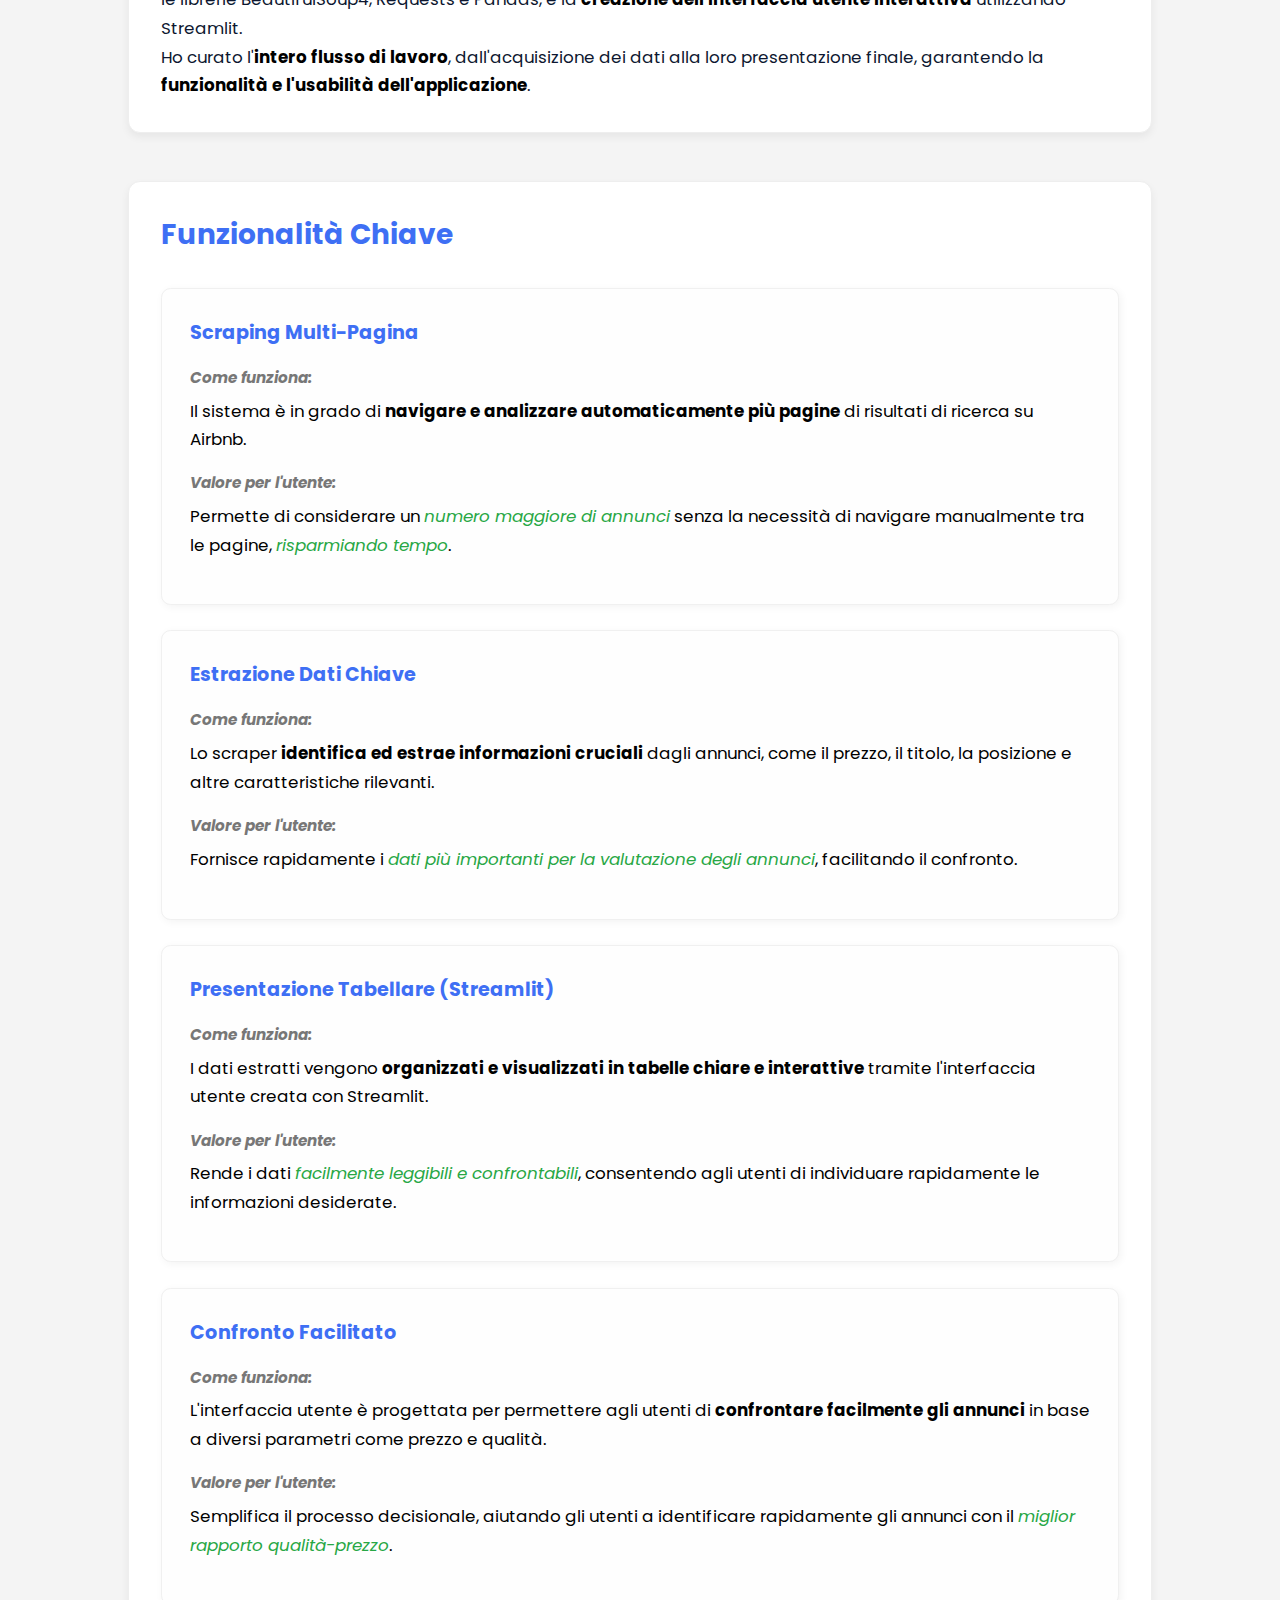
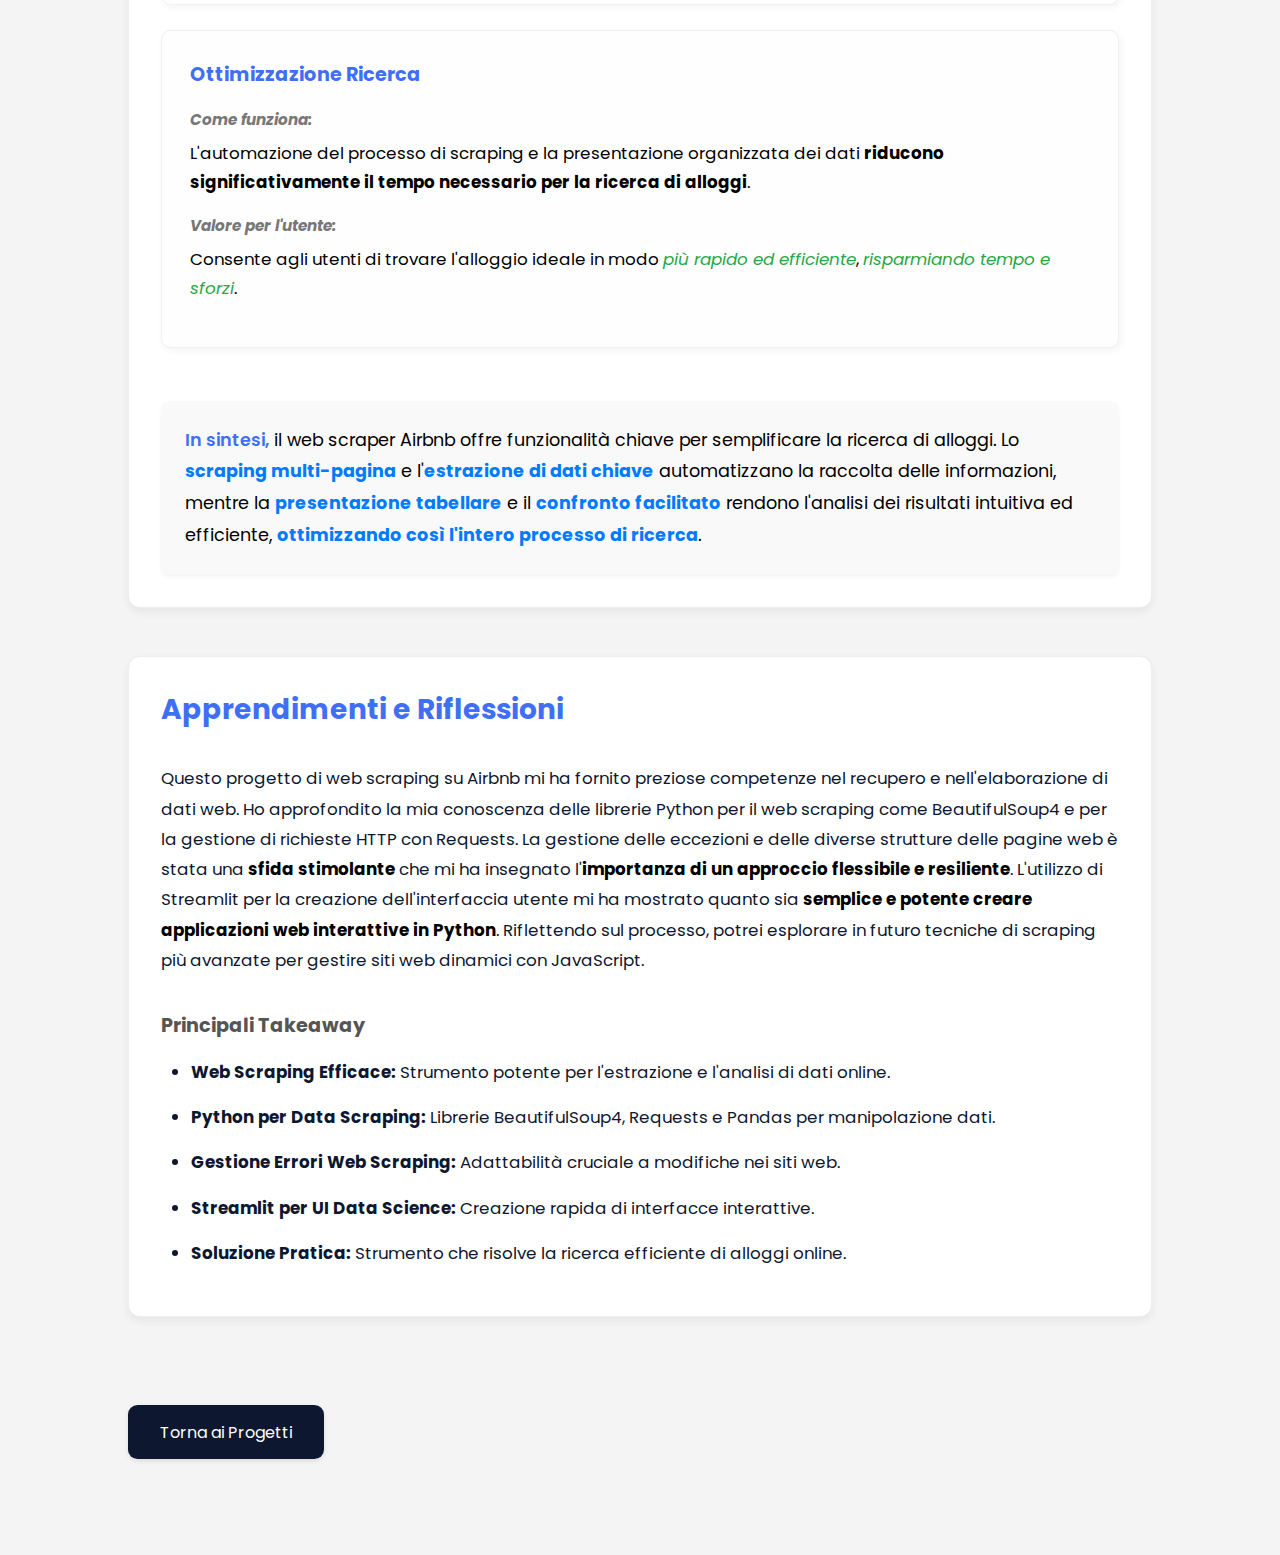
<file: page/webscraping.html>
<!DOCTYPE html>
<html lang="it">

    <head>
        <meta charset="UTF-8">
        <meta name="viewport" content="width=device-width, initial-scale=1.0">
        <link rel="stylesheet" href="../assets/css/base.css">
        <link rel="stylesheet" href="../assets/css/project.css">
        <title>Progetto - Web Scraper Airbnb</title>
    </head>

    <body>
        <main class="l-main">
            <section class="project section bd-grid">
                <div class="project__container">
                    <section class="project__overview">
                        <h1 class="project__title">Progetto - Web Scraper Airbnb</h1>
                        <p class="project__description">
                            La mia <span class="highlight">soluzione personalizzata</span> per la ricerca dell'alloggio
                            estivo perfetto! Questo <span class="highlight">web scraper automatizzato</span> analizza le pagine di ricerca di Airbnb,
                            estraendo e organizzando i dati chiave in <span class="benefit">tabelle intuitive</span>. Ho trasformato ore di
                            navigazione in un <span class="benefit">confronto rapido ed efficiente</span> di innumerevoli annunci, ottimizzando la
                            scelta per la mia vacanza.
                        </p>
                        <p class="project__technologies">
                            <span class="tech-label">Tecnologie utilizzate:</span>
                            <span class="tech">Streamlit</span> (<span class="tech-detail">Frontend - Python</span>),
                            <span class="tech">Python</span> (<span class="tech-detail">Backend</span>),
                            <span class="tech">BeautifulSoup4</span> (<span class="tech-detail">Web Scraping</span>),
                            <span class="tech">Requests</span> (<span class="tech-detail">HTTP</span>),
                            <span class="tech">Pandas</span> (<span class="tech-detail">Gestione Dati</span>)
                        </p>
                        <div class="img__container">
                            <img src="../assets/img/Web-scraping-cose-e-a-cosa-serve.jpg"
                                alt="Interfaccia utente del Web Scraper Airbnb che mostra una tabella di annunci.">
                        </div>
                    </section>
            
                    <article class="project__detail-section">
                        <h2 class="project__detail-title">Obiettivi e Sfide</h2>
                        <div class="project__detail-text">
                            <p>
                                L'obiettivo primario di questo progetto era <span class="highlight">automatizzare l'estrazione di informazioni rilevanti</span> dagli annunci di Airbnb utilizzando la libreria BeautifulSoup4.
                            </p>
                            <p>
                                Una <span class="challenge">sfida cruciale</span> è stata la gestione delle potenziali variazioni nella struttura delle pagine web di Airbnb e l'implementazione di <span class="challenge">meccanismi robusti per la gestione degli errori</span> durante il processo di scraping.
                            </p>
                            <p>
                                Un ulteriore obiettivo era presentare i dati estratti in modo <span class="benefit">chiaro e accessibile</span> tramite l'interfaccia utente creata con Streamlit, facilitando il <span class="benefit">confronto tra un gran numero di annunci</span>.
                            </p>
                        </div>
                    </article>
            
                    <article class="project__detail-section">
                        <h2 class="project__detail-title">Il Mio Ruolo</h2>
                        <div class="project__detail-text">
                            <p>In questo progetto, ho agito come <span class="role-emphasis">unico sviluppatore</span>, assumendomi la <span class="role-emphasis">piena responsabilità di ogni fase</span>.</p>
                            <p>Ciò ha incluso la <span class="responsibility-item"><strong>pianificazione e la progettazione</strong> dello scraper</span>,
                                l'<span class="responsibility-item"><strong>implementazione del backend in Python</strong></span> con le librerie BeautifulSoup4, Requests e Pandas, e
                                la <span class="responsibility-item"><strong>creazione dell'interfaccia utente interattiva</strong></span> utilizzando Streamlit.
                            </p>
                            <p>Ho curato l'<span class="responsibility-item"><strong>intero flusso di lavoro</strong></span>, dall'acquisizione dei dati alla loro presentazione finale, garantendo la <span class="emphasis">funzionalità e l'usabilità dell'applicazione</span>.</p>
                        </div>
                    </article>
            
                    <article class="project__detail-section">
                        <h2 class="project__detail-title">Funzionalità Chiave</h2>
                        <div class="project__detail-text">
                            <div class="feature-list">
                                <div class="feature-item">
                                    <h3 class="feature-title">Scraping Multi-Pagina</h3>
                                    <p class="feature-details-title">Come funziona:</p>
                                    <p class="feature-details-value">Il sistema è in grado di <span class="emphasis">navigare e analizzare automaticamente più pagine</span> di risultati di ricerca su Airbnb.</p>
                                    <p class="feature-details-title">Valore per l'utente:</p>
                                    <p class="feature-details-value">Permette di considerare un <span class="benefit-inline">numero maggiore di annunci</span> senza la necessità di navigare manualmente tra le pagine, <span class="benefit-inline">risparmiando tempo</span>.</p>
                                </div>
            
                                <div class="feature-item">
                                    <h3 class="feature-title">Estrazione Dati Chiave</h3>
                                    <p class="feature-details-title">Come funziona:</p>
                                    <p class="feature-details-value">Lo scraper <span class="emphasis">identifica ed estrae informazioni cruciali</span> dagli annunci, come il prezzo, il titolo, la posizione e altre caratteristiche rilevanti.</p>
                                    <p class="feature-details-title">Valore per l'utente:</p>
                                    <p class="feature-details-value">Fornisce rapidamente i <span class="benefit-inline">dati più importanti per la valutazione degli annunci</span>, facilitando il confronto.</p>
                                </div>
            
                                <div class="feature-item">
                                    <h3 class="feature-title">Presentazione Tabellare (Streamlit)</h3>
                                    <p class="feature-details-title">Come funziona:</p>
                                    <p class="feature-details-value">I dati estratti vengono <span class="emphasis">organizzati e visualizzati in tabelle chiare e interattive</span> tramite l'interfaccia utente creata con Streamlit.</p>
                                    <p class="feature-details-title">Valore per l'utente:</p>
                                    <p class="feature-details-value">Rende i dati <span class="benefit-inline">facilmente leggibili e confrontabili</span>, consentendo agli utenti di individuare rapidamente le informazioni desiderate.</p>
                                </div>
            
                                <div class="feature-item">
                                    <h3 class="feature-title">Confronto Facilitato</h3>
                                    <p class="feature-details-title">Come funziona:</p>
                                    <p class="feature-details-value">L'interfaccia utente è progettata per permettere agli utenti di <span class="emphasis">confrontare facilmente gli annunci</span> in base a diversi parametri come prezzo e qualità.</p>
                                    <p class="feature-details-title">Valore per l'utente:</p>
                                    <p class="feature-details-value">Semplifica il processo decisionale, aiutando gli utenti a identificare rapidamente gli annunci con il <span class="benefit-inline">miglior rapporto qualità-prezzo</span>.</p>
                                </div>
            
                                <div class="feature-item">
                                    <h3 class="feature-title">Ottimizzazione Ricerca</h3>
                                    <p class="feature-details-title">Come funziona:</p>
                                    <p class="feature-details-value">L'automazione del processo di scraping e la presentazione organizzata dei dati <span class="emphasis">riducono significativamente il tempo necessario per la ricerca di alloggi</span>.</p>
                                    <p class="feature-details-title">Valore per l'utente:</p>
                                    <p class="feature-details-value">Consente agli utenti di trovare l'alloggio ideale in modo <span class="benefit-inline">più rapido ed efficiente</span>, <span class="benefit-inline">risparmiando tempo e sforzi</span>.</p>
                                </div>
                            </div>
            
                            <p class="summary"><strong>In sintesi,</strong> il web scraper Airbnb offre funzionalità chiave per semplificare la ricerca di alloggi. Lo <span class="key-benefit">scraping multi-pagina</span> e l'<span class="key-benefit">estrazione di dati chiave</span> automatizzano la raccolta delle informazioni, mentre la <span class="key-benefit">presentazione tabellare</span> e il <span class="key-benefit">confronto facilitato</span> rendono l'analisi dei risultati intuitiva ed efficiente, <span class="key-benefit">ottimizzando così l'intero processo di ricerca</span>.</p>
                        </div>
                    </article>
            
                    <article class="project__detail-section">
                        <h2 class="project__detail-title">Apprendimenti e Riflessioni</h2>
                        <div class="project__detail-text">
                            <p class="reflection-paragraph">Questo progetto di web scraping su Airbnb mi ha fornito preziose competenze nel recupero e nell'elaborazione di dati web. Ho approfondito la mia conoscenza delle librerie Python per il web scraping come BeautifulSoup4 e per la gestione di richieste HTTP con Requests. La gestione delle eccezioni e delle diverse strutture delle pagine web è stata una <span class="challenge">sfida stimolante</span> che mi ha insegnato l'<span class="emphasis">importanza di un approccio flessibile e resiliente</span>. L'utilizzo di Streamlit per la creazione dell'interfaccia utente mi ha mostrato quanto sia <span class="emphasis">semplice e potente creare applicazioni web interattive in Python</span>. Riflettendo sul processo, potrei esplorare in futuro tecniche di scraping più avanzate per gestire siti web dinamici con JavaScript.</p>
            
                            <h4 class="takeaways-title">Principali Takeaway</h4>
                            <ul class="takeaways-list">
                                <li class="takeaways-item"><span class="strong-emphasis">Web Scraping Efficace:</span> Strumento potente per l'estrazione e l'analisi di dati online.</li>
                                <li class="takeaways-item"><span class="strong-emphasis">Python per Data Scraping:</span> Librerie BeautifulSoup4, Requests e Pandas per manipolazione dati.</li>
                                <li class="takeaways-item"><span class="strong-emphasis">Gestione Errori Web Scraping:</span> Adattabilità cruciale a modifiche nei siti web.</li>
                                <li class="takeaways-item"><span class="strong-emphasis">Streamlit per UI Data Science:</span> Creazione rapida di interfacce interattive.</li>
                                <li class="takeaways-item"><span class="strong-emphasis">Soluzione Pratica:</span> Strumento che risolve la ricerca efficiente di alloggi online.</li>
                            </ul>
                        </div>
                    </article>
            
                    <a href="/#projects" class="project__back-button">Torna ai Progetti</a>
                </div>
            </section>
        </main>
    </body>

</html>
</file>
<file: assets/css/base.css>
/*===== GOOGLE FONTS =====*/
@import url("https://fonts.googleapis.com/css2?family=Poppins:wght@400;600;700&display=swap");

/*===== VARIABILI CSS (GLOBAL SCOPE) =====*/
:root {
    --header-height: 3rem;
    --font-semi: 600;

    /* Colori */
    --hue-color: 224;
    --first-color: hsl(var(--hue-color), 89%, 60%);
    --second-color: hsl(var(--hue-color), 56%, 12%);
    --body-color: #f4f4f4;
    --text-color: var(--second-color);
    --text-color-light: #777;
    --white-color: #fff;

    /* Tipografia */
    --body-font: "Poppins", sans-serif;
    --big-font-size: 2rem;
    --h2-font-size: 1.25rem;
    --normal-font-size: .938rem;
    --smaller-font-size: .75rem;

    /* Margini */
    --mb-2: 1rem;
    --mb-4: 2rem;
    --mb-5: 2.5rem;
    --mb-6: 3rem;

    /* Z-index */
    --z-back: -10;
    --z-fixed: 100;
}

/*===== MEDIA QUERY PER SCHERMI PIÙ GRANDI (GLOBAL SCOPE) =====*/
@media screen and (min-width: 968px) {
    :root {
        --big-font-size: 3.5rem;
        --h2-font-size: 2rem;
        --normal-font-size: 1rem;
        --smaller-font-size: .875rem;
    }
}

/*===== BASE (GLOBAL SCOPE) =====*/
*,
::before,
::after {
    box-sizing: border-box;
}

html {
    scroll-behavior: smooth;
}

body {
    margin: var(--header-height) 0 0 0; /* Potrebbe essere gestito diversamente con un header fisso */
    font-family: var(--body-font);
    font-size: var(--normal-font-size);
    color: var(--text-color);
    background-color: var(--body-color);
    display: flex;
    flex-direction: column;
    align-items: center; /* Centra orizzontalmente gli elementi figli */
    min-height: 100vh; /* Assicura che il body occupi almeno l'altezza della viewport */
}

h1,
h2,
h3,
h4,
p {
    margin: 0;
}

ul {
    margin: 0;
    padding: 0;
    list-style-type: disc; /* Stile predefinito per i punti */
    padding-left: 20px; /* Spazio per i punti */
}

a {
    text-decoration: none;
    color: var(--first-color);
    transition: color 0.3s ease;
}

a:hover {
    color: hsl(var(--hue-color), 89%, 70%);
}

img {
    max-width: 100%;
    height: auto;
    display: block;
    border-radius: 0.5rem;
    margin-bottom: var(--mb-2);
}

/*===== UTILITY CLASSES (GLOBAL SCOPE) =====*/
.l-main { /* Classe per il contenuto principale */
    overflow: hidden; /* Utile per contenere elementi flottanti o animazioni */
}

.section {
    padding-top: 3rem; /* Un padding di base per le sezioni */
    padding-bottom: 2rem;
}

.bd-grid {
    max-width: 1024px;
    display: grid;
    margin-left: var(--mb-2);
    margin-right: var(--mb-2);
    gap: 1.5rem; /* Spazio standard tra gli elementi della griglia */
}

/*===== BUTTONS (GLOBAL SCOPE) =====*/
.button {
    display: inline-block;
    background-color: var(--first-color);
    color: var(--white-color);
    padding: 0.75rem 2.5rem;
    font-weight: var(--font-semi);
    border-radius: 0.5rem;
    transition: 0.3s;
    cursor: pointer; /* Indica che l'elemento è interattivo */
}

.button:hover {
    box-shadow: 0px 10px 36px rgba(0, 0, 0, 0.15);
}
</file>
<file: assets/css/project.css>
h1,
h2 {
    padding-bottom: 2rem;
}

img {
    width: fit-content;
}

.project__title,
.project__detail-title,
.feature-title,
.takeaways-title {
    color: #333; /* Nero più tenue per i titoli */
}

.highlight,
.key-benefit,
.improvement-goal {
    color: #007bff; /* Blu */
    font-weight: bold;
}

.benefit,
.benefit-inline,
.value-emphasis {
    color: #28a745; /* Verde */
    font-style: italic;
}

.tech-label {
    font-weight: bold;
    color: #333; /* Nero più tenue */
    margin-right: 0.5em;
}

.tech {
    background-color: #e0f7fa; /* Verde acqua molto chiaro come sfondo neutro */
    color: #333; /* Nero più tenue */
    padding: 0.2em 0.5em;
    border-radius: 5px;
    margin-right: 0.3em;
    border: 1px solid #b2ebf2; /* Bordo leggero in tono */
}

.challenge {
    color: #000; /* Nero */
    font-weight: bold;
}

.process-steps {
    list-style-type: none;
    padding-left: 0;
}

.process-steps li {
    margin-bottom: 0.5em;
}

.step-number {
    font-weight: bold;
    color: #777; /* Grigio scuro */
    margin-right: 0.5em;
}

.step-focus {
    font-weight: bold;
    color: #000; /* Nero */
}

.role-emphasis {
    font-weight: bold;
    color: #007bff; /* Blu */
}

.impact-emphasis {
    font-style: italic;
    color: #000; /* Nero */
}

.my-responsibilities {
    list-style-type: disc;
    padding-left: 1.5em;
}

.responsibility-item {
    margin-bottom: 0.3em;
    color: #000; /* Nero */
}

.emphasis {
    font-weight: bold;
    color: #000; /* Nero */
}

.improvement-area {
    font-style: italic;
    color: #777; /* Grigio scuro */
}

.strong-emphasis {
    font-weight: bold;
    color: #000; /* Nero */
}

.takeaways-list {
    list-style-type: disc;
    padding-left: 1.5em;
}

.takeaways-item {
    margin-bottom: 0.3em;
    color: #000; /* Nero */
}

.reflection-paragraph {
    color: #000; /* Nero */
    line-height: 1.6;
}

.feature-details-title {
    font-weight: bold;
    color: #333; /* Nero più tenue */
    margin-top: 0.8em;
}

.feature-details-value {
    color: #000; /* Nero */
    line-height: 1.6;
}

.key-principle {
    font-weight: bold;
    color: #000; /* Nero */
}

/*===== PROJECT SECTION =====*/
.project {
    padding-top: 1rem;
    /* Aumentato il padding superiore */
    padding-bottom: 3rem;
    /* Aumentato il padding inferiore */
}

.project__container {
    row-gap: 2.5rem;
    /* Leggermente aumentato il gap tra gli elementi */
    padding: 3rem 0;
    /* Aumentato il padding verticale */
}

.project__overview {
    text-align: center;
    margin-bottom: var(--mb-5);
    /* Aumentato il margine inferiore */
    padding: 2.5rem;
    /* Aumentato il padding interno */
    background-color: #f9f9f9;
    /* Sfondo leggermente più chiaro */
    border-radius: 0.75rem;
    /* Bordo più arrotondato */
    box-shadow: 0 4px 8px rgba(0, 0, 0, 0.08);
    /* Ombra più definita */
}

.img__container {
    display: flex;
    flex-direction: vertical;
    justify-content: center;
}

.project__title {
    font-size: 2.5rem;
    /* Titolo più grande */
    color: var(--second-color);
    margin-bottom: var(--mb-3);
    /* Aumentato il margine inferiore */
    text-shadow: 1px 1px 2px rgba(0, 0, 0, 0.1);
    /* Leggera ombra sul testo */
}

.project__description {
    color: var(--text-color);
    margin-bottom: var(--mb-4);
    line-height: 1.7;
    /* Interlinea leggermente maggiore */
    font-size: 1.05rem;
    /* Testo leggermente più grande */
}

.project__technologies {
    color: #888;
    /* Tonalità di grigio leggermente più chiara */
    font-style: italic;
    margin-bottom: var(--mb-5);
    /* Aumentato il margine inferiore */
    font-size: 0.95rem;
    /* Testo leggermente più piccolo */
}

.project__detail-section {
    margin-bottom: var(--mb-6);
    /* Aumentato il margine inferiore */
    padding: 2rem;
    /* Aumentato il padding interno */
    background-color: var(--white-color);
    border-radius: 0.75rem;
    /* Bordo più arrotondato */
    border: 1px solid #eee;
    /* Bordo sottile e chiaro */
    box-shadow: 0 4px 8px rgba(0, 0, 0, 0.06);
    /* Ombra più definita */
    transition: transform 0.2s ease-in-out, box-shadow 0.2s ease-in-out;
}

.project__detail-section:hover {
    transform: translateY(-3px);
    /* Leggero sollevamento al passaggio del mouse */
    box-shadow: 0 6px 12px rgba(0, 0, 0, 0.08);
}

.project__detail-title {
    font-size: 1.75rem;
    /* Titolo di sezione più grande */
    color: var(--first-color);
    margin-bottom: var(--mb-3);
    /* Aumentato il margine inferiore */
}

.project__detail-text {
    color: var(--text-color);
    line-height: 1.7;
    /* Interlinea leggermente maggiore */
    font-size: 1.05rem;
    /* Testo leggermente più grande */
}

.project__back-button {
    display: inline-block;
    background-color: var(--second-color);
    color: var(--white-color);
    padding: 0.9rem 2rem;
    /* Padding leggermente maggiore */
    border-radius: 0.6rem;
    transition: background-color 0.3s ease, box-shadow 0.3s ease;
    margin-top: var(--mb-5);
    /* Aumentato il margine superiore */
    box-shadow: 0 2px 4px rgba(0, 0, 0, 0.1);
}

.project__back-button:hover {
    background-color: hsl(var(--hue-color), 56%, 25%);
    box-shadow: 0 4px 8px rgba(0, 0, 0, 0.15);
}

/*===== FEATURE LIST =====*/
.feature-list {
    margin-bottom: 2em;
    /* Aumentato il margine inferiore */
}

.feature-item {
    margin-bottom: 1.5em;
    /* Aumentato il margine inferiore */
    padding: 1.75rem;
    /* Aumentato il padding interno */
    border-radius: 0.6rem;
    background-color: #fefefe;
    box-shadow: 2px 2px 8px rgba(0, 0, 0, 0.05);
    border: 1px solid #f0f0f0;
    /* Bordo leggermente più chiaro */
}

.feature-title {
    font-size: 1.2rem;
    /* Titolo della feature leggermente più grande */
    font-weight: bold;
    color: var(--first-color);
    margin-bottom: 0.8em;
}

.feature-details-title {
    font-style: italic;
    color: var(--text-color-light);
    margin-bottom: 0.4em;
    font-size: 0.95rem;
    /* Testo leggermente più piccolo */
}

.feature-details-value {
    margin-left: 0;
    margin-bottom: 1em;
    /* Aumentato il margine inferiore */
    line-height: 1.7;
    /* Interlinea leggermente maggiore */
    font-size: 1.05rem;
    /* Testo leggermente più grande */
}

/*===== SUMMARY =====*/
.summary {
    margin-top: 3em;
    /* Aumentato il margine superiore */
    font-size: 1.1rem;
    /* Testo leggermente più grande */
    line-height: 1.8;
    /* Interlinea maggiore */
    color: var(--second-color);
    padding: 1.5rem;
    background-color: #f9f9f9;
    border-radius: 0.6rem;
    box-shadow: 0 2px 4px rgba(0, 0, 0, 0.05);
    color: #000; /* Nero */
}

.summary strong {
    color: var(--first-color);
    font-weight: var(--font-semi);
}

/*===== REFLECTION SECTION =====*/
.reflection-section {
    margin-bottom: 2em;
    /* Aumentato il margine inferiore */
    padding: 2rem;
    /* Aumentato il padding interno */
    border-radius: 0.6rem;
    background-color: #fcfcfc;
    border: 1px solid #eee;
    box-shadow: 2px 2px 6px rgba(0, 0, 0, 0.04);
}

.reflection-title {
    font-size: 1.5rem;
    /* Titolo di sezione leggermente più grande */
    font-weight: bold;
    color: var(--first-color);
    margin-bottom: 1.2em;
    /* Aumentato il margine inferiore */
}

.reflection-paragraph {
    line-height: 1.8;
    /* Interlinea maggiore */
    margin-bottom: 1.5em;
    /* Aumentato il margine inferiore */
    color: var(--text-color);
    font-size: 1.05rem;
    /* Testo leggermente più grande */
}

.takeaways-title {
    font-size: 1.2rem;
    /* Titolo dei takeaway leggermente più grande */
    font-weight: bold;
    color: #555;
    margin-top: 1.8em;
    /* Aumentato il margine superiore */
    margin-bottom: 0.8em;
    /* Aumentato il margine inferiore */
}

.takeaways-list {
    list-style-type: disc;
    padding-left: 30px;
    /* Aumentato il padding a sinistra */
}

.takeaways-item {
    margin-bottom: 1em;
    /* Aumentato il margine inferiore */
    line-height: 1.7;
    /* Interlinea leggermente maggiore */
    color: var(--text-color);
    font-size: 1.05rem;
    /* Testo leggermente più grande */
}

.strong-emphasis {
    font-weight: bold;
    color: var(--second-color);
}
</file>
